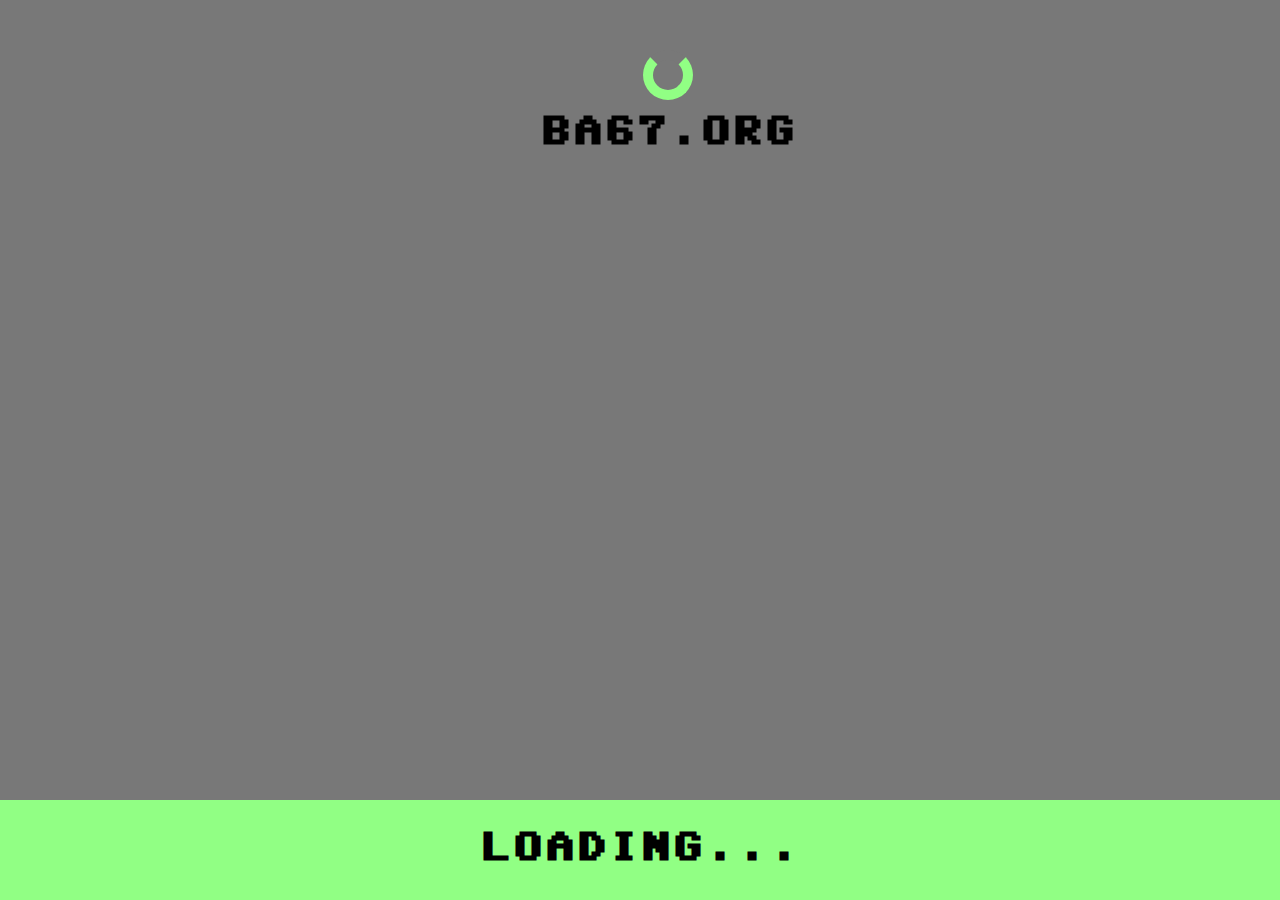
<file: web-app/index.html>
<!doctype html>
<html lang="en-us">
<head>
    <meta charset="utf-8"><!-- utf8:äöüß -->
    <meta http-equiv="Content-Type" content="text/html; charset=utf-8">
    <title>BA67</title>
    <style>



        @font-face {
            font-family: "C64 Pro Mono";
            src: url("./c64_pro/C64_Pro_Mono-STYLE.woff2");
        }

        * {
            box-sizing: border-box;
            margin: 0;
            padding: 0;
        }

        html, body {
            font-family: "C64 Pro Mono", monospace;
            height: 100%;
            /* font-family: "Envy Code R", "Cascadia Code","Droid Sans Mono",monospace; */
            font-size: 32px;
            font-weight: 800;
            color: black;
            background-color: #91ff84; /* Light green */
        }

        .emscripten {
            padding-right: 0;
            margin-left: auto;
            margin-right: auto;
            display: block;
        }

        textarea.emscripten {
            font-family: monospace;
            width: 80%;
        }

        div.emscripten {
            text-align: center;
        }

        /* the canvas *must not* have any border or padding, or mouse coords will be wrong */
        canvas.emscripten {
            border: 0px none;
            background-color: #787878; /* Medium gray */
        }

        .spinner-overlay {
            position: fixed;
            top: 50px;
            left: 50%;
            /*center */
            margin-left: -100px;
        }

        .spinner {
            bottom: 1px;
            height: 50px;
            width: 50px;
            margin: 0px auto;
            -webkit-animation: rotation .8s linear infinite;
            -moz-animation: rotation .8s linear infinite;
            -o-animation: rotation .8s linear infinite;
            animation: rotation 0.8s linear infinite;
            border-left: 10px solid #91ff84;
            border-right: 10px solid #91ff84;
            border-bottom: 10px solid #91ff84;
            border-top: 10px solid #787878;
            border-radius: 100%;
            background-color: #787878;
        }


        #screen {
            height: 100vh;
            margin: 0;
            padding: 0;
            display: flex;
            flex-direction: column;
            align-items: center;
            justify-content: center;
            max-height: fit-content;

            @media (max-aspect-ratio: 320/200) {
                height: auto;
            }
        }

        canvas {
            aspect-ratio: 320/200;
            box-sizing: border-box;
            margin: 0;
            padding: 0;
            border: 1px solid red;
            max-width: 100%;
            max-height: 100%;
            overflow: hidden;

            @media (max-aspect-ratio: 320/200) {
                height: auto;
                width: 100%;
            }
        }



        @-webkit-keyframes rotation {
            from {
                -webkit-transform: rotate(0deg);
            }

            to {
                -webkit-transform: rotate(360deg);
            }
        }

        @-moz-keyframes rotation {
            from {
                -moz-transform: rotate(0deg);
            }

            to {
                -moz-transform: rotate(360deg);
            }
        }

        @-o-keyframes rotation {
            from {
                -o-transform: rotate(0deg);
            }

            to {
                -o-transform: rotate(360deg);
            }
        }

        @keyframes rotation {
            from {
                transform: rotate(0deg);
            }

            to {
                transform: rotate(360deg);
            }
        }

        #menu {
            display: none;
        }

        #output {
            display: none;
        }
    </style>

    <!-- OSD keyboard -->
    <link rel="stylesheet" href="keyboard.css">

</head>




<body>
    <div style="overflow:visible;" class="spinner-overlay">
        <figure id="spinner">
            <div class="spinner"></div>
            <center style="margin-top:0.5em">BA67.ORG</center>
        </figure>
    </div>

    <div id="screen">
        <canvas width="100000" height="100000" class="emscripten" id="canvas" oncontextmenu="event.preventDefault()" tabindex=-1></canvas>
    </div>
    <br />

    <!-- OSD keyboard -->
    <div id="keyboard" class="keyboard"></div>
    <script src="keyboard.js" language="javascript"></script>


    <!-- emscripten bootstrap -->
    <div class="emscripten" id="status">LOADING...</div>
    <div class="emscripten">
        <progress value="0" max="100" id="progress" hidden=1></progress>
    </div>
    <div class="emscripten" id="menu">
        <input type="checkbox" id="resize">RESIZE SCREEN
        <input type="checkbox" id="pointerLock" checked>LOCK POINTER
        &nbsp;&nbsp;&nbsp;
        <input type="button" value="FULLSCREEN" onclick="Module.requestFullscreen(document.getElementById('pointerLock').checked,
                                                                                document.getElementById('resize').checked)">
    </div>
    <br />
    <textarea class="emscripten" id="output" rows="8"></textarea>
    <script type='text/javascript'>
        var statusElement = document.getElementById('status');
        var progressElement = document.getElementById('progress');
        var spinnerElement = document.getElementById('spinner');
        var canvasElement = document.getElementById('canvas');
        var outputElement = document.getElementById('output');
        if (outputElement) outputElement.value = ''; // clear browser cache

        // As a default initial behavior, pop up an alert when webgl context is lost. To make your
        // application robust, you may want to override this behavior before shipping!
        // See http://www.khronos.org/registry/webgl/specs/latest/1.0/#5.15.2
        canvasElement.addEventListener("webglcontextlost", (e) => {
            alert('WebGL context lost. You will need to reload the page.');
            e.preventDefault();
        }, false);

        var Module = {
            print(...args) {
                // These replacements are necessary if you render to raw HTML
                //text = text.replace(/&/g, "&amp;");
                //text = text.replace(/</g, "&lt;");
                //text = text.replace(/>/g, "&gt;");
                //text = text.replace('\n', '<br>', 'g');
                console.log(...args);
                if (outputElement) {
                    var text = args.join(' ');
                    outputElement.value += text + "\n";
                    outputElement.scrollTop = outputElement.scrollHeight; // focus on bottom
                }
            },
            canvas: canvasElement,
            setStatus(text) {
                Module.setStatus.last ??= { time: Date.now(), text: '' };
                if (text === Module.setStatus.last.text) return;
                var m = text.match(/([^(]+)\((\d+(\.\d+)?)\/(\d+)\)/);
                var now = Date.now();
                if (m && now - Module.setStatus.last.time < 30) return; // if this is a progress update, skip it if too soon
                Module.setStatus.last.time = now;
                Module.setStatus.last.text = text;
                if (m) {
                    text = m[1];
                    progressElement.value = parseInt(m[2]) * 100;
                    progressElement.max = parseInt(m[4]) * 100;
                    progressElement.hidden = false;
                    spinnerElement.hidden = false;
                } else {
                    progressElement.value = null;
                    progressElement.max = null;
                    progressElement.hidden = true;
                    if (!text) spinnerElement.hidden = true;
                }
                statusElement.innerHTML = text;
            },
            totalDependencies: 0,
            monitorRunDependencies(left) {
                this.totalDependencies = Math.max(this.totalDependencies, left);
                Module.setStatus(left ? 'PREPARING... (' + (this.totalDependencies - left) + '/' + this.totalDependencies + ')' : 'LOADING FINISHED.');
            }
        };
        Module.setStatus('LOADING...');
        window.onerror = () => {
            Module.setStatus('EXCEPTION THROWN, SEE JAVASCRIPT CONSOLE');
            spinnerElement.style.display = 'none';
            Module.setStatus = (text) => {
                if (text) console.error('[post-exception status] ' + text);
            };
        };
    </script>
    <p style="display:none">
        {{{ SCRIPT }}}
    </p>
</body>
</html>
</file>
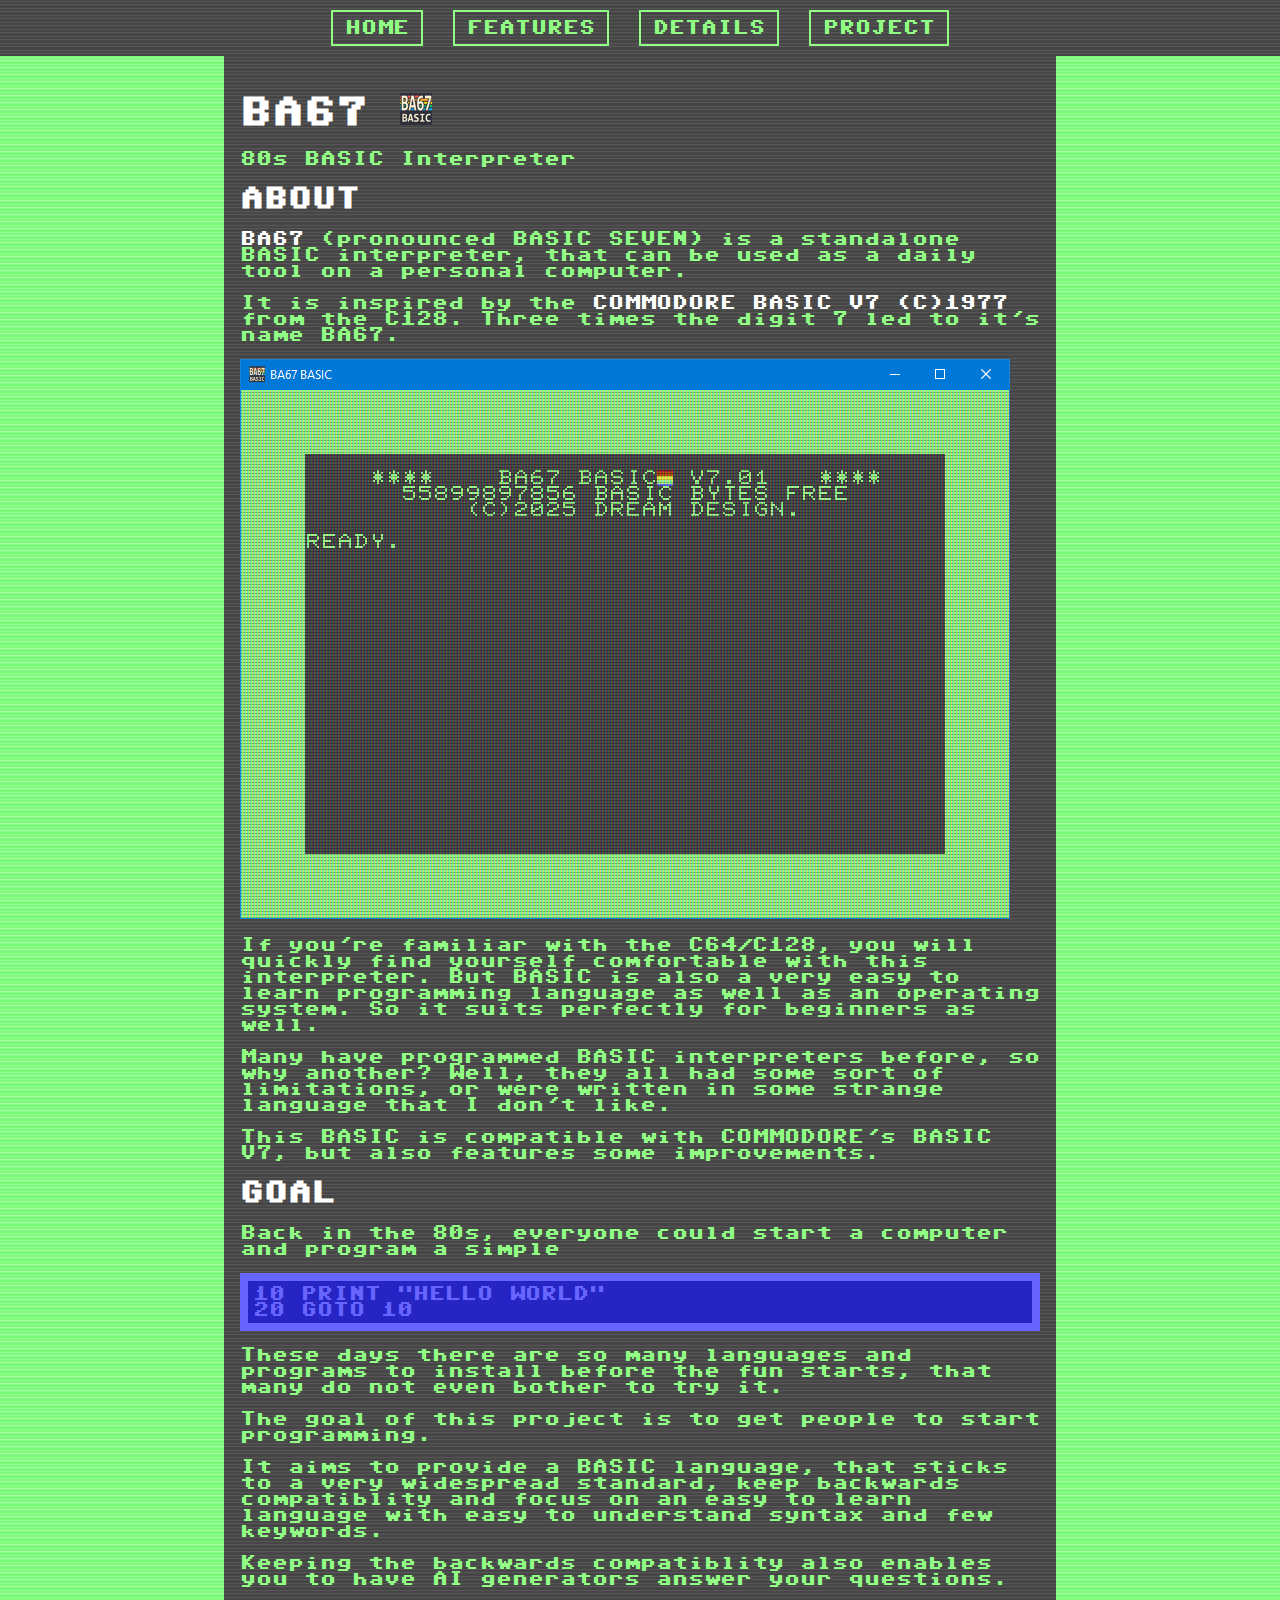
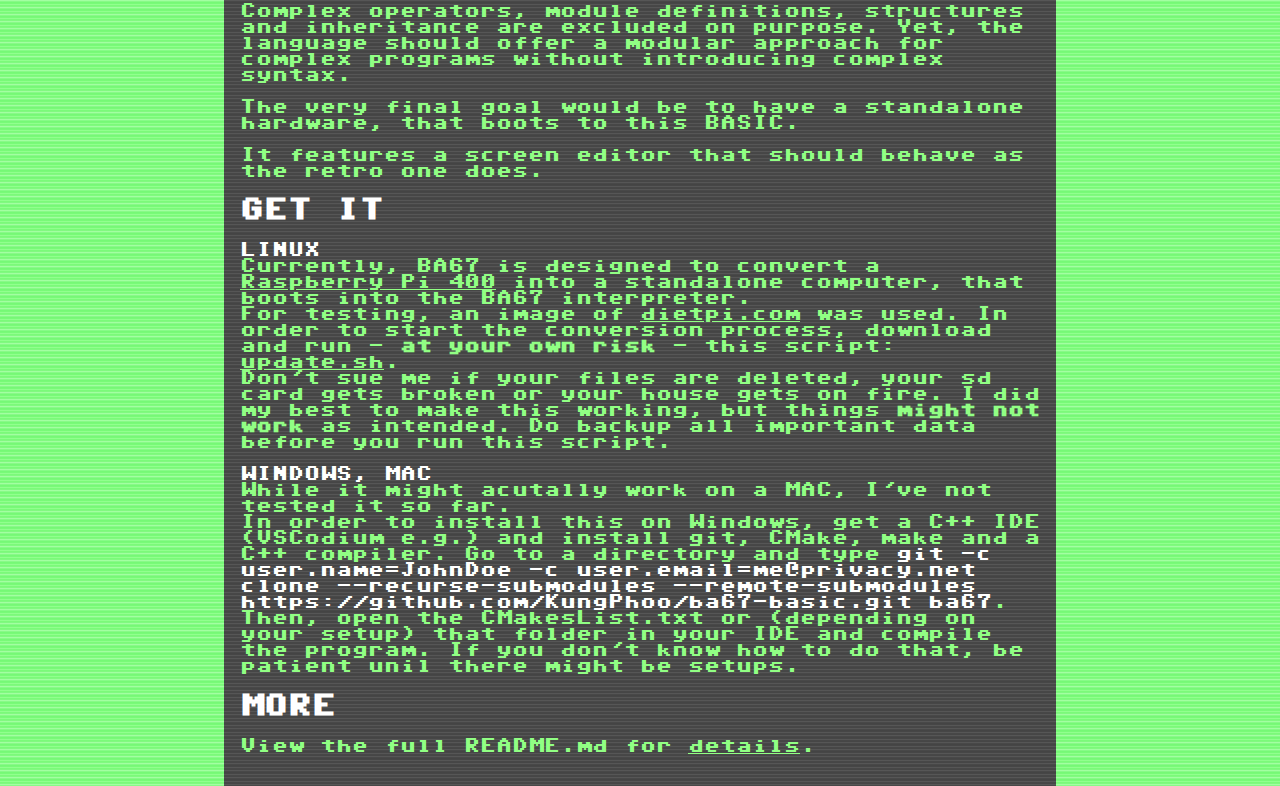
<file: www.ba67.org/index.html>
﻿<!DOCTYPE html>
<html lang="en">
<head>
    <meta charset="UTF-8">
    <meta name="keywords" content="BASIC,interpreter,C64,C128,Commodore,programming,retro,pixel,peek,poke">
    <meta name="viewport" content="width=device-width, initial-scale=1.0">
    <link rel="stylesheet" href="style.css">
    <title>BA67 - HOME</title>
    <link rel="icon" type="image/png" sizes="32x32" href="favicon.png">
    <script defer src="menu.js"></script>
</head>
<body>

    <!-- Navigation Menu -->
    <nav class="c64-menu">
        <div class="menu-toggle" id="mobile-menu">☰ MENU</div>
        <ul class="menu-list"></ul> <!-- Menu items will be added here -->
    </nav>
    
<div id="content">
    <h1>BA67 <img src="favicon.png" alt="icon"></h1>
    <p>80s BASIC Interpreter</p>

<h2 id="about">About</h2>
<p><code>BA67</code> (pronounced BASIC SEVEN) is a standalone BASIC interpreter,
that can be used as a daily tool on a personal computer.</p>
<p>It is inspired by the <code>COMMODORE BASIC V7 (C)1977</code> from the C128.
Three times the digit 7 led to it's name BA67.</p>
<p><img src="screenshot.png" alt="screenshot"></p>
<p>If you're familiar with the C64/C128, you will quickly find
yourself comfortable with this interpreter. But BASIC is also
a very easy to learn programming language as well as an
operating system. So it suits perfectly for beginners as
well.</p>
<p>Many have programmed BASIC interpreters before, so why
another? Well, they all had some sort of limitations,
or were written in some strange language that I don't like.</p>
<p>This BASIC is compatible with COMMODORE's BASIC V7,
but also features some improvements.</p>

<h2 id="goal">Goal</h2>
<p>Back in the 80s, everyone could start a computer and program
a simple</p>
<pre><code class="basic language-basic">10 PRINT "HELLO WORLD"
20 GOTO 10
</code></pre>
<p>These days there are so many languages and programs to install
before the fun starts, that many do not even bother to
try it.</p>
<p>The goal of this project is to get people to start
programming.</p>
<p>It aims to provide a BASIC language, that sticks to a very
widespread standard, keep backwards compatiblity and focus
on an easy to learn language with easy to understand syntax
and few keywords.</p>
<p>Keeping the backwards compatiblity also enables you to have
AI generators answer your questions.</p>
<p>Complex operators, module definitions, structures and
inheritance are excluded on purpose. Yet, the language
should offer a modular approach for complex programs
without introducing complex syntax.</p>
<p>The very final goal would be to have a standalone hardware,
that boots to this BASIC.</p>
<p>It features a screen editor that should behave as the retro
one does.</p>


<h2 id="get_it">Get It</h2>
<p>
    <code>LINUX</code><br />
    Currently, BA67 is designed to convert a <a href="https://www.raspberrypi.com/products/raspberry-pi-400/">Raspberry&nbsp;Pi&nbsp;400</a> into a
    standalone computer, that boots into the BA67 interpreter.<br />
    For testing, an image of <a href="https://dietpi.com/">dietpi.com</a> was used.
    In order to start the conversion process, download and run
    - <b>at your own risk</b> - this script: <a href="https://raw.githubusercontent.com/KungPhoo/ba67-basic/refs/heads/main/update.sh">update.sh</a>.<br />
    Don't sue me if your files are deleted, your sd card gets broken or your house gets on fire.
    I did my best to make this working, but things <b>might not work</b> as intended. Do backup
    all important data before you run this script.
</p>
<p>
    <code>WINDOWS, MAC</code><br />
    While it might acutally work on a MAC, I've not tested it so far.<br />
    In order to install this on Windows, get a C++ IDE (VSCodium e.g.) and install
    git, CMake, make and a C++ compiler.
    Go to a directory and type <code>git -c user.name=JohnDoe -c user.email=me@privacy.net clone --recurse-submodules --remote-submodules https://github.com/KungPhoo/ba67-basic.git ba67</code>.<br />
    Then, open the CMakesList.txt or (depending on your setup) that folder in your IDE and compile the program. If you don't know how to do that,
    be patient unil there might be setups.
</p>

<h2 id="more">More</h2>
<p>View the full README.md for <a href="readme.html">details</a>.</p>

</div>
</body>
</html>
</file>
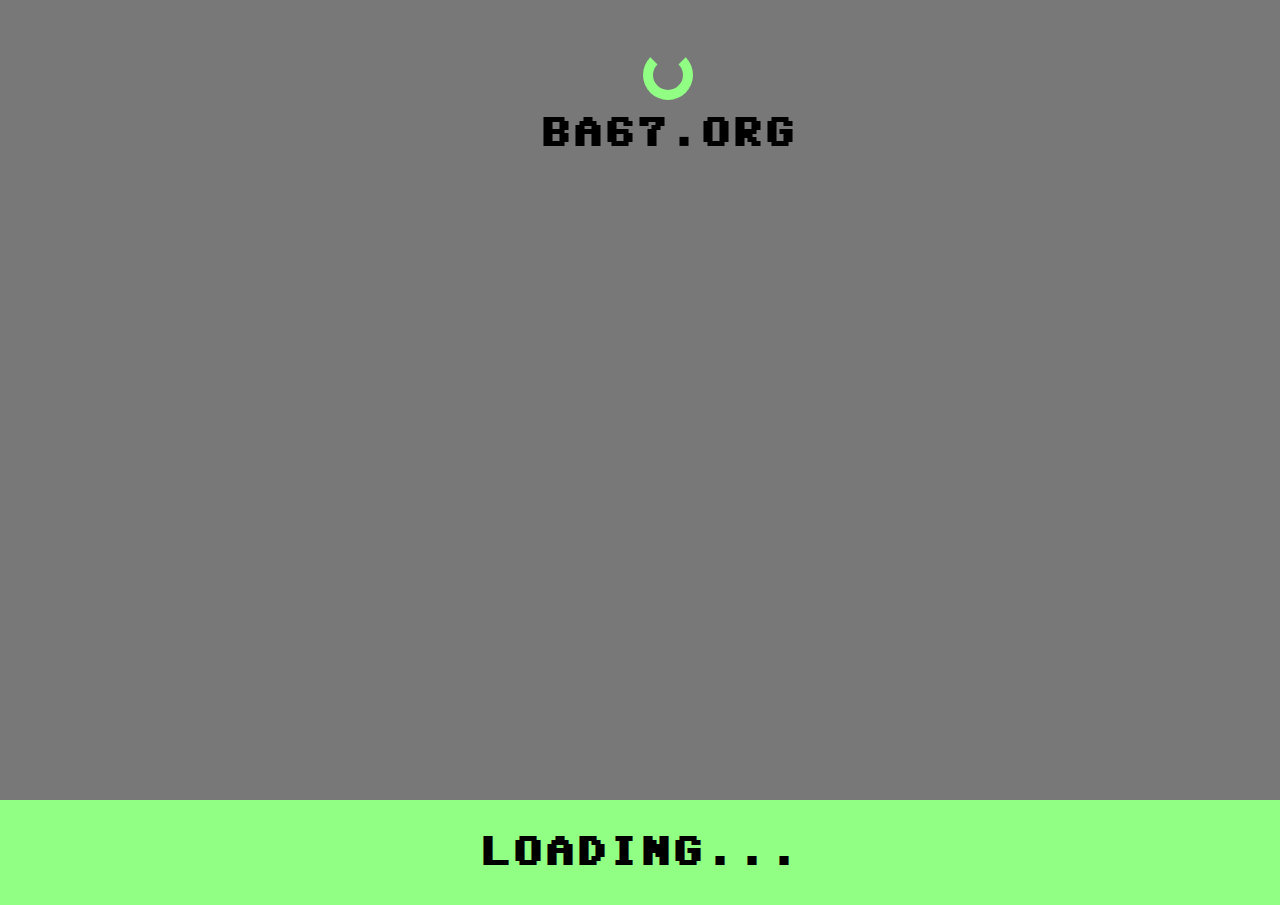
<file: web-app/shell.html>
<!doctype html>
<html lang="en-us">
<head>
    <meta charset="utf-8"><!-- utf8:äöüß -->
    <meta http-equiv="Content-Type" content="text/html; charset=utf-8">
    <title>BA67</title>
    <style>

        @font-face {font-family: BA67; src: url("BA67-square.woff2");}

        * {
            box-sizing: border-box;
            margin: 0;
            padding: 0;
        }

        html, body {
            font-family: BA67, monospace;
            height: 100%;
            /* font-family: "Envy Code R", "Cascadia Code","Droid Sans Mono",monospace; */
            font-size: 32px;
            font-weight: 800;
            color: black;
            background-color: #91ff84; /* Light green */
        }

        .emscripten {
            padding-right: 0;
            margin-left: auto;
            margin-right: auto;
            display: block;
        }

        textarea.emscripten {
            font-family: BA67, monospace;
            width: 80%;
        }

        div.emscripten {
            text-align: center;
        }

        /* the canvas *must not* have any border or padding, or mouse coords will be wrong */
        canvas.emscripten {
            border: 0px none;
            background-color: #787878; /* Medium gray */
        }

        .spinner-overlay {
            position: fixed;
            top: 50px;
            left: 50%;
            /*center */
            margin-left: -100px;
        }

        .spinner {
            bottom: 1px;
            height: 50px;
            width: 50px;
            margin: 0px auto;
            -webkit-animation: rotation .8s linear infinite;
            -moz-animation: rotation .8s linear infinite;
            -o-animation: rotation .8s linear infinite;
            animation: rotation 0.8s linear infinite;
            border-left: 10px solid #91ff84;
            border-right: 10px solid #91ff84;
            border-bottom: 10px solid #91ff84;
            border-top: 10px solid #787878;
            border-radius: 100%;
            background-color: #787878;
        }


        #screen {
            height: 100vh;
            margin: 0;
            padding: 0;
            display: flex;
            flex-direction: column;
            align-items: center;
            justify-content: center;
            max-height: fit-content;

            @media (max-aspect-ratio: 320/200) {
                height: auto;
            }
        }

        canvas {
            aspect-ratio: 320/200;
            box-sizing: border-box;
            margin: 0;
            padding: 0;
            border: 1px solid red;
            max-width: 100%;
            max-height: 100%;
            overflow: hidden;

            @media (max-aspect-ratio: 320/200) {
                height: auto;
                width: 100%;
            }
        }


        @keyframes rotation {
            from {
                transform: rotate(0deg);
            }

            to {
                transform: rotate(360deg);
            }
        }

        #menu {
            display: none;
        }

        #output {
            display: none;
        }
    </style>

    <!-- OSD keyboard -->
    <link rel="stylesheet" href="keyboard.css">

</head>




<body>
    <div style="overflow:visible;" class="spinner-overlay">
        <figure id="spinner">
            <div class="spinner"></div>
            <center style="margin-top:0.5em">BA67.ORG</center>
        </figure>
    </div>

    <div id="screen">
        <canvas width="100000 px" height="100000 px" class="emscripten" id="canvas" oncontextmenu="event.preventDefault()" tabindex=-1></canvas>
    </div>
    <br />

    <!-- OSD keyboard -->
    <div id="keyboard" class="keyboard"></div>
    <script src="keyboard.js" language="javascript"></script>


    <!-- emscripten bootstrap -->
    <div class="emscripten" id="status">LOADING...</div>
    <div class="emscripten">
        <progress value="0" max="100" id="progress" hidden=1></progress>
    </div>
    <div class="emscripten" id="menu">
        <input type="checkbox" id="resize">RESIZE SCREEN
        <input type="checkbox" id="pointerLock" checked>LOCK POINTER
        &nbsp;&nbsp;&nbsp;
        <input type="button" value="FULLSCREEN" onclick="Module.requestFullscreen(document.getElementById('pointerLock').checked,
                                                                                document.getElementById('resize').checked)">
    </div>
    <br />
    <textarea class="emscripten" id="output" rows="8"></textarea>
    <script type='text/javascript'>
        var statusElement = document.getElementById('status');
        var progressElement = document.getElementById('progress');
        var spinnerElement = document.getElementById('spinner');
        var canvasElement = document.getElementById('canvas');
        var outputElement = document.getElementById('output');
        if (outputElement) outputElement.value = ''; // clear browser cache

        // As a default initial behavior, pop up an alert when webgl context is lost. To make your
        // application robust, you may want to override this behavior before shipping!
        // See http://www.khronos.org/registry/webgl/specs/latest/1.0/#5.15.2
        canvasElement.addEventListener("webglcontextlost", (e) => {
            alert('WebGL context lost. You will need to reload the page.');
            e.preventDefault();
        }, false);

        var Module = {
            print(...args) {
                // These replacements are necessary if you render to raw HTML
                //text = text.replace(/&/g, "&amp;");
                //text = text.replace(/</g, "&lt;");
                //text = text.replace(/>/g, "&gt;");
                //text = text.replace('\n', '<br>', 'g');
                console.log(...args);
                if (outputElement) {
                    var text = args.join(' ');
                    outputElement.value += text + "\n";
                    outputElement.scrollTop = outputElement.scrollHeight; // focus on bottom
                }
            },
            canvas: canvasElement,
            setStatus(text) {
                Module.setStatus.last ??= { time: Date.now(), text: '' };
                if (text === Module.setStatus.last.text) return;
                var m = text.match(/([^(]+)\((\d+(\.\d+)?)\/(\d+)\)/);
                var now = Date.now();
                if (m && now - Module.setStatus.last.time < 30) return; // if this is a progress update, skip it if too soon
                Module.setStatus.last.time = now;
                Module.setStatus.last.text = text;
                if (m) {
                    text = m[1];
                    progressElement.value = parseInt(m[2]) * 100;
                    progressElement.max = parseInt(m[4]) * 100;
                    progressElement.hidden = false;
                    spinnerElement.hidden = false;
                } else {
                    progressElement.value = null;
                    progressElement.max = null;
                    progressElement.hidden = true;
                    if (!text) spinnerElement.hidden = true;
                }
                statusElement.innerHTML = text;
            },
            totalDependencies: 0,
            monitorRunDependencies(left) {
                this.totalDependencies = Math.max(this.totalDependencies, left);
                Module.setStatus(left ? 'PREPARING... (' + (this.totalDependencies - left) + '/' + this.totalDependencies + ')' : 'LOADING FINISHED.');
            }
        };
        Module.setStatus('LOADING...');
        window.onerror = () => {
            Module.setStatus('EXCEPTION THROWN, SEE JAVASCRIPT CONSOLE');
            spinnerElement.style.display = 'none';
            Module.setStatus = (text) => {
                if (text) console.error('[post-exception status] ' + text);
            };
        };
    </script>
    <p style="display:none">
        {{{ SCRIPT }}}
    </p>
</body>
</html>
</file>
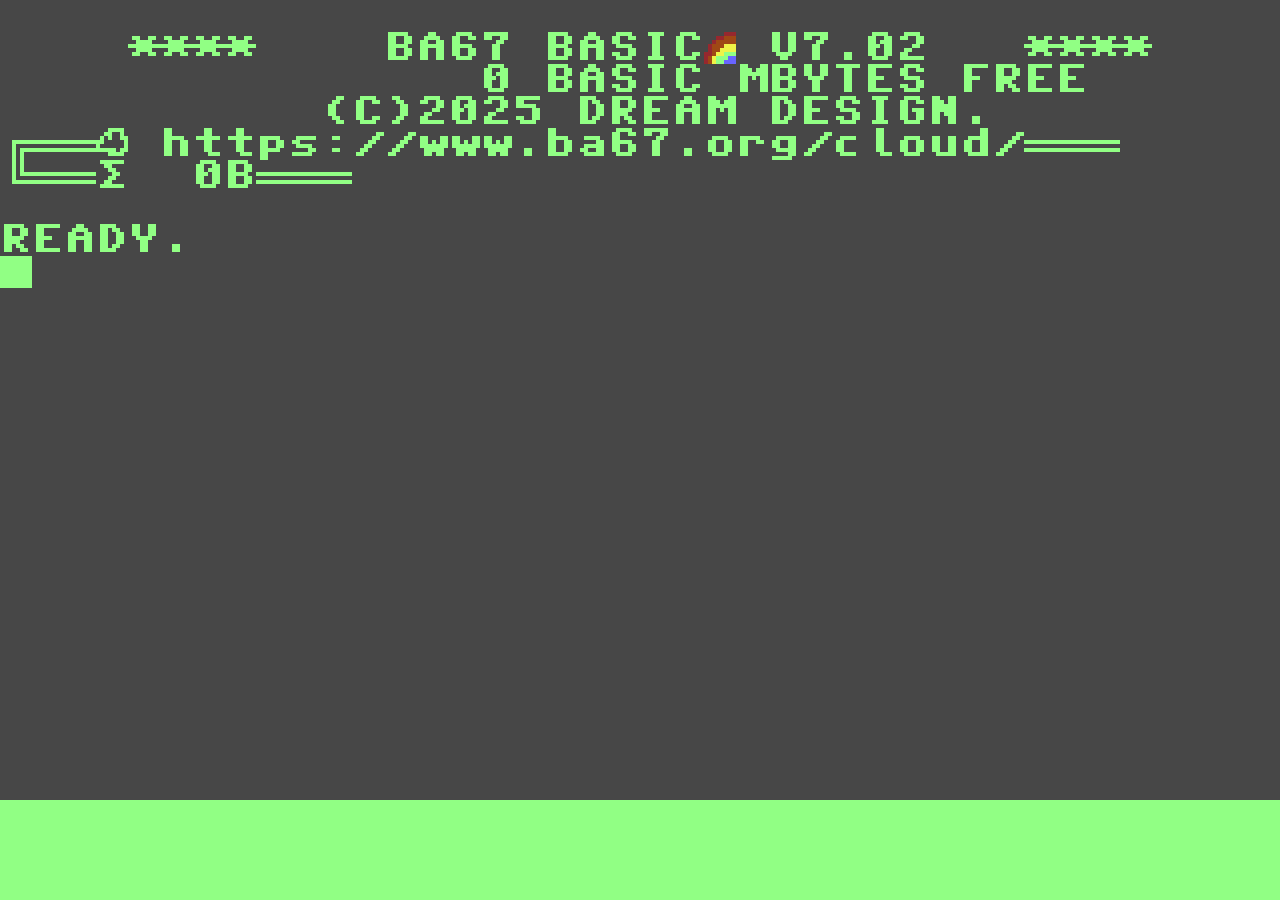
<file: www.ba67.org/BA67.html>
<!doctype html>
<html lang="en-us">
<head>
    <meta charset="utf-8"><!-- utf8:äöüß -->
    <meta http-equiv="Content-Type" content="text/html; charset=utf-8">
    <title>BA67</title>
    <style>

        @font-face {font-family: BA67; src: url("BA67-square.woff2");}

        * {
            box-sizing: border-box;
            margin: 0;
            padding: 0;
        }

        html, body {
            font-family: BA67, monospace;
            height: 100%;
            /* font-family: "Envy Code R", "Cascadia Code","Droid Sans Mono",monospace; */
            font-size: 32px;
            font-weight: 800;
            color: black;
            background-color: #91ff84; /* Light green */
        }

        .emscripten {
            padding-right: 0;
            margin-left: auto;
            margin-right: auto;
            display: block;
        }

        textarea.emscripten {
            font-family: BA67, monospace;
            width: 80%;
        }

        div.emscripten {
            text-align: center;
        }

        /* the canvas *must not* have any border or padding, or mouse coords will be wrong */
        canvas.emscripten {
            border: 0px none;
            background-color: #787878; /* Medium gray */
        }

        .spinner-overlay {
            position: fixed;
            top: 50px;
            left: 50%;
            /*center */
            margin-left: -100px;
        }

        .spinner {
            bottom: 1px;
            height: 50px;
            width: 50px;
            margin: 0px auto;
            -webkit-animation: rotation .8s linear infinite;
            -moz-animation: rotation .8s linear infinite;
            -o-animation: rotation .8s linear infinite;
            animation: rotation 0.8s linear infinite;
            border-left: 10px solid #91ff84;
            border-right: 10px solid #91ff84;
            border-bottom: 10px solid #91ff84;
            border-top: 10px solid #787878;
            border-radius: 100%;
            background-color: #787878;
        }


        #screen {
            height: 100vh;
            margin: 0;
            padding: 0;
            display: flex;
            flex-direction: column;
            align-items: center;
            justify-content: center;
            max-height: fit-content;

            @media (max-aspect-ratio: 320/200) {
                height: auto;
            }
        }

        canvas {
            aspect-ratio: 320/200;
            box-sizing: border-box;
            margin: 0;
            padding: 0;
            border: 1px solid red;
            max-width: 100%;
            max-height: 100%;
            overflow: hidden;

            @media (max-aspect-ratio: 320/200) {
                height: auto;
                width: 100%;
            }
        }


        @keyframes rotation {
            from {
                transform: rotate(0deg);
            }

            to {
                transform: rotate(360deg);
            }
        }

        #menu {
            display: none;
        }

        #output {
            display: none;
        }
    </style>

    <!-- OSD keyboard -->
    <link rel="stylesheet" href="keyboard.css">

</head>

<body>
    <div style="overflow:visible;" class="spinner-overlay">
        <figure id="spinner">
            <div class="spinner"></div>
            <center style="margin-top:0.5em">BA67.ORG</center>
        </figure>
    </div>

    <div id="screen">
        <canvas width="100000 px" height="100000 px" class="emscripten" id="canvas" oncontextmenu="event.preventDefault()" tabindex=-1></canvas>
    </div>
    <br />

    <!-- OSD keyboard -->
    <div id="keyboard" class="keyboard"></div>
    <script src="keyboard.js" language="javascript"></script>

    <!-- emscripten bootstrap -->
    <div class="emscripten" id="status">LOADING...</div>
    <div class="emscripten">
        <progress value="0" max="100" id="progress" hidden=1></progress>
    </div>
    <div class="emscripten" id="menu">
        <input type="checkbox" id="resize">RESIZE SCREEN
        <input type="checkbox" id="pointerLock" checked>LOCK POINTER
        &nbsp;&nbsp;&nbsp;
        <input type="button" value="FULLSCREEN" onclick="Module.requestFullscreen(document.getElementById('pointerLock').checked,
                                                                                document.getElementById('resize').checked)">
    </div>
    <br />
    <textarea class="emscripten" id="output" rows="8"></textarea>
    <script type='text/javascript'>
        var statusElement = document.getElementById('status');
        var progressElement = document.getElementById('progress');
        var spinnerElement = document.getElementById('spinner');
        var canvasElement = document.getElementById('canvas');
        var outputElement = document.getElementById('output');
        if (outputElement) outputElement.value = ''; // clear browser cache

        // As a default initial behavior, pop up an alert when webgl context is lost. To make your
        // application robust, you may want to override this behavior before shipping!
        // See http://www.khronos.org/registry/webgl/specs/latest/1.0/#5.15.2
        canvasElement.addEventListener("webglcontextlost", (e) => {
            alert('WebGL context lost. You will need to reload the page.');
            e.preventDefault();
        }, false);

        var Module = {
            print(...args) {
                // These replacements are necessary if you render to raw HTML
                //text = text.replace(/&/g, "&amp;");
                //text = text.replace(/</g, "&lt;");
                //text = text.replace(/>/g, "&gt;");
                //text = text.replace('\n', '<br>', 'g');
                console.log(...args);
                if (outputElement) {
                    var text = args.join(' ');
                    outputElement.value += text + "\n";
                    outputElement.scrollTop = outputElement.scrollHeight; // focus on bottom
                }
            },
            canvas: canvasElement,
            setStatus(text) {
                Module.setStatus.last ??= { time: Date.now(), text: '' };
                if (text === Module.setStatus.last.text) return;
                var m = text.match(/([^(]+)\((\d+(\.\d+)?)\/(\d+)\)/);
                var now = Date.now();
                if (m && now - Module.setStatus.last.time < 30) return; // if this is a progress update, skip it if too soon
                Module.setStatus.last.time = now;
                Module.setStatus.last.text = text;
                if (m) {
                    text = m[1];
                    progressElement.value = parseInt(m[2]) * 100;
                    progressElement.max = parseInt(m[4]) * 100;
                    progressElement.hidden = false;
                    spinnerElement.hidden = false;
                } else {
                    progressElement.value = null;
                    progressElement.max = null;
                    progressElement.hidden = true;
                    if (!text) spinnerElement.hidden = true;
                }
                statusElement.innerHTML = text;
            },
            totalDependencies: 0,
            monitorRunDependencies(left) {
                this.totalDependencies = Math.max(this.totalDependencies, left);
                Module.setStatus(left ? 'PREPARING... (' + (this.totalDependencies - left) + '/' + this.totalDependencies + ')' : 'LOADING FINISHED.');
            }
        };
        Module.setStatus('LOADING...');
        window.onerror = () => {
            Module.setStatus('EXCEPTION THROWN, SEE JAVASCRIPT CONSOLE');
            spinnerElement.style.display = 'none';
            Module.setStatus = (text) => {
                if (text) console.error('[post-exception status] ' + text);
            };
        };
    </script>
    <p style="display:none">
        <script async type="text/javascript" src="BA67.js"></script>
    </p>
</body>
</html>
</file>
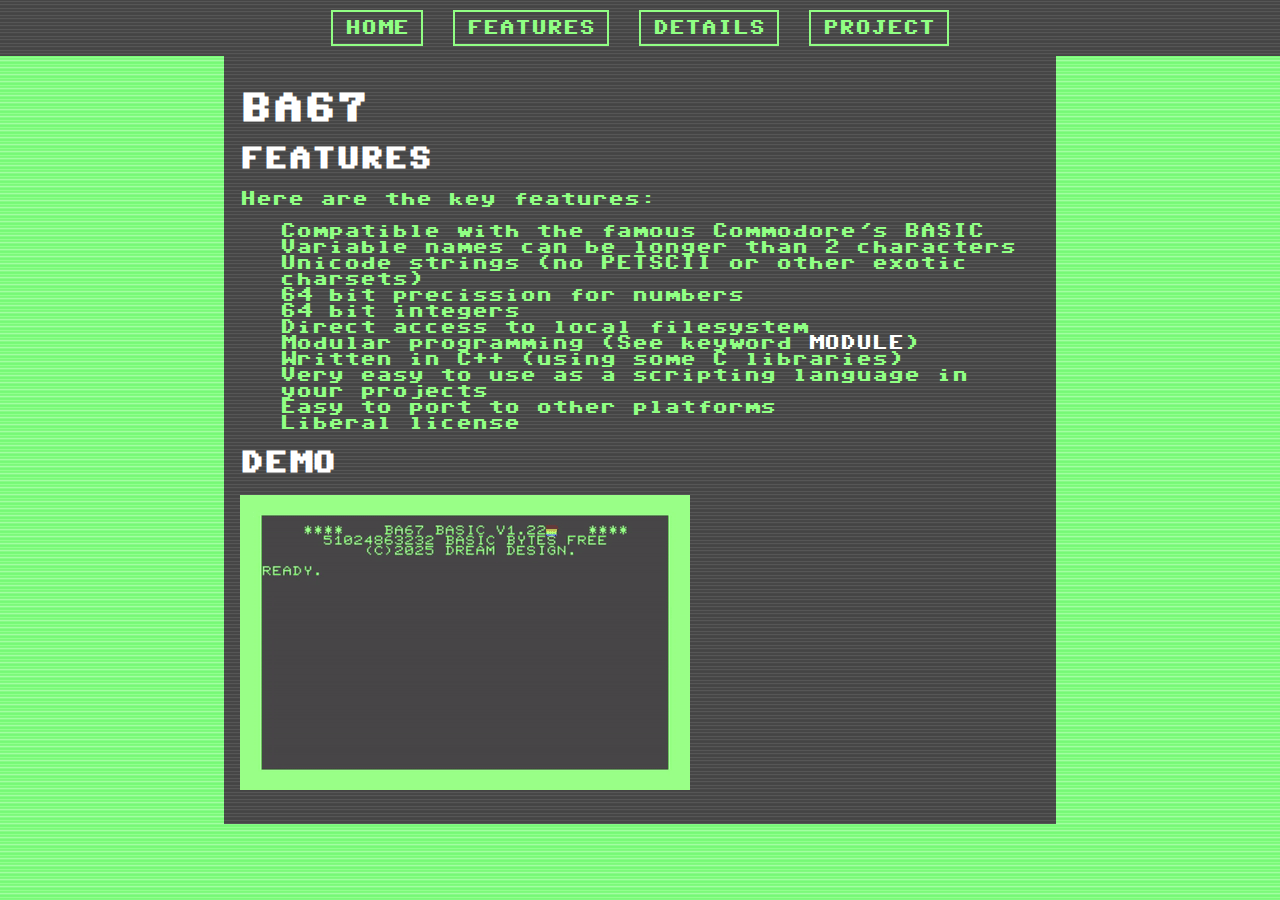
<file: www.ba67.org/features.html>
﻿<!DOCTYPE html>
<html>
<head>
    <meta charset="UTF-8">
    <meta name="viewport" content="width=device-width, initial-scale=1.0">
    <link rel="stylesheet" href="style.css">
    <title>BA67 - FEATUES</title>
    <link rel="icon" type="image/png" sizes="32x32" href="favicon.png">
    <script defer src="menu.js"></script>
</head>
<body>

    <!-- Navigation Menu -->
    <nav class="c64-menu">
        <div class="menu-toggle" id="mobile-menu">☰ MENU</div>
        <ul class="menu-list"></ul> <!-- Menu items will be added here -->
    </nav>
    
<div id="content">
<h1>BA67</h1>

<h2>Features</h2>
<p>Here are the key features:</p>
<ul>
<li>Compatible with the famous Commodore's BASIC</li>
<li>Variable names can be longer than 2 characters</li>
<li>Unicode strings (no PETSCII or other exotic charsets)</li>
<li>64 bit precission for numbers</li>
<li>64 bit integers</li>
<li>Direct access to local filesystem</li>
<li>Modular programming (See keyword <code>MODULE</code>)</li>
<li>Written in C++ (using some C libraries)</li>
<li>Very easy to use as a scripting language in your projects</li>
<li>Easy to port to other platforms</li>
<li>Liberal license</li>
</ul>

<h2>Demo</h2>
<p> <img src="demo.gif" alt="demo" /></p>

</div>
</body>
</html>
</file>
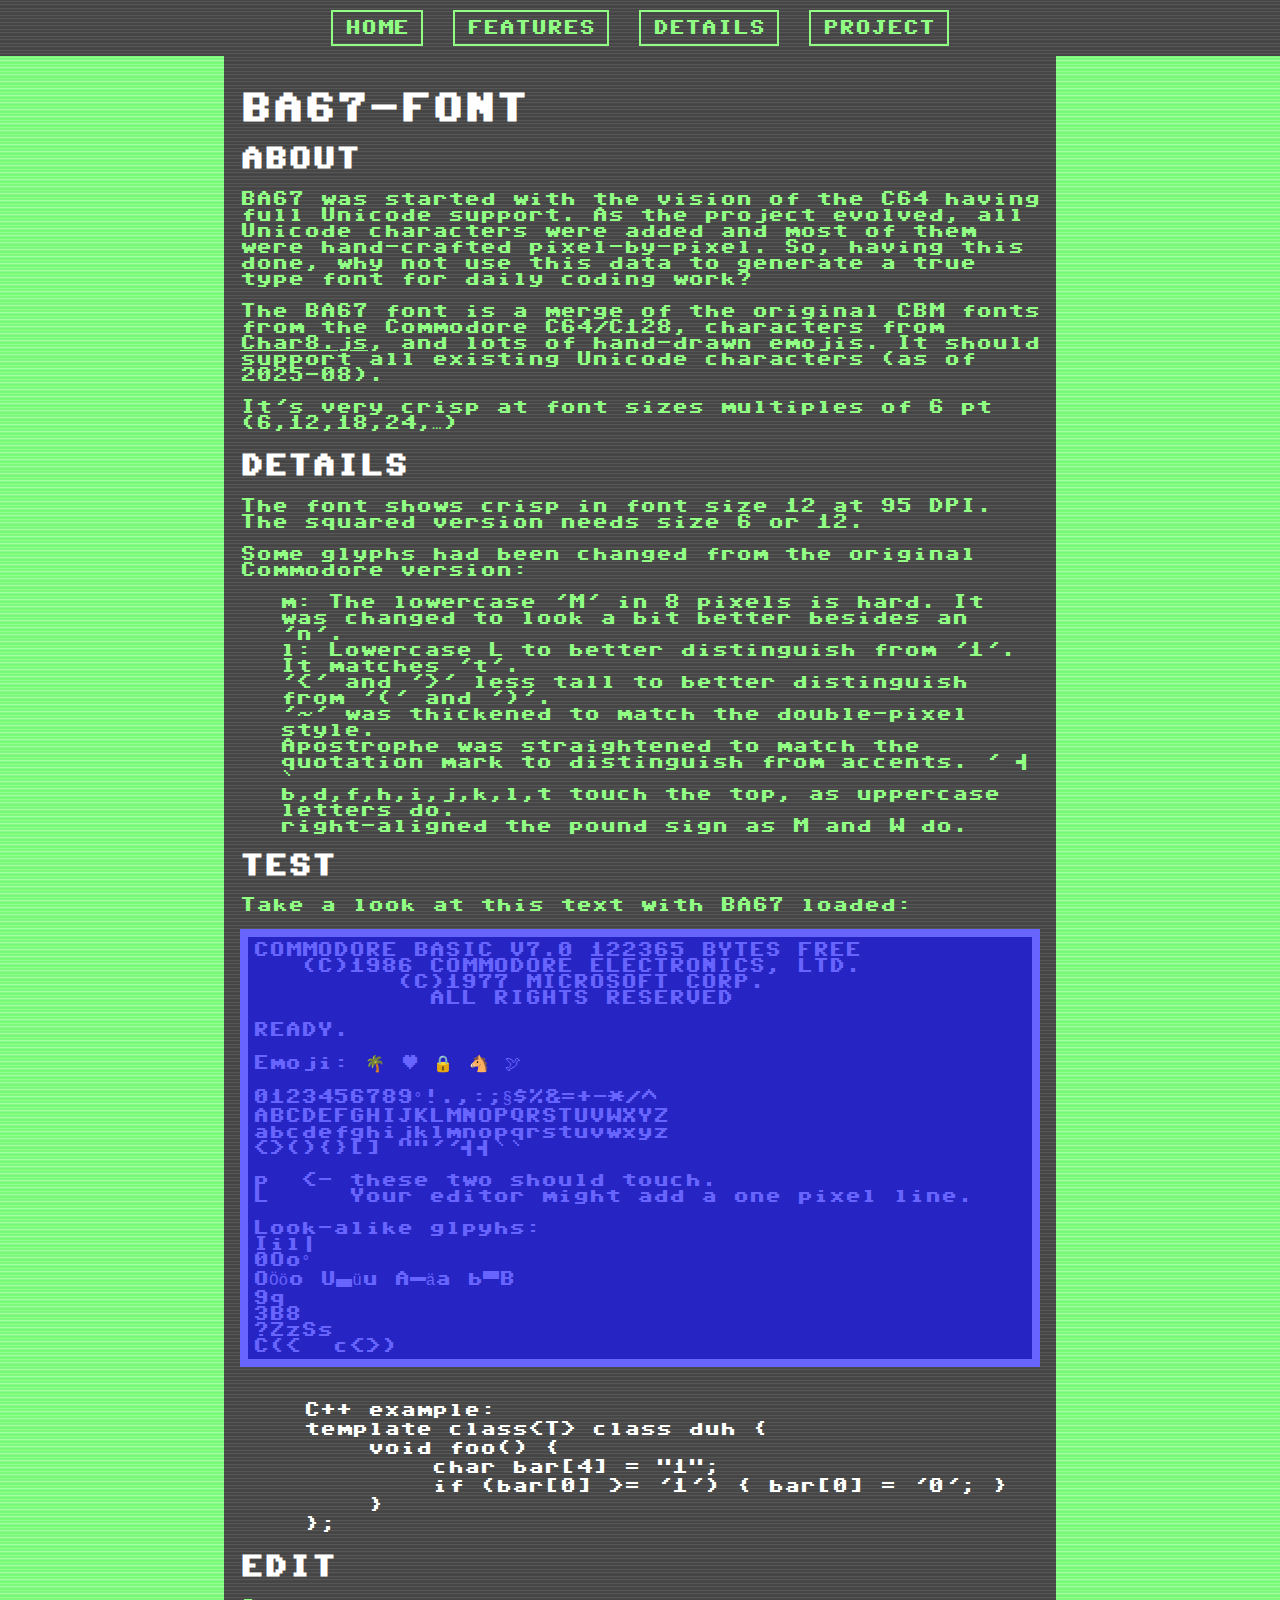
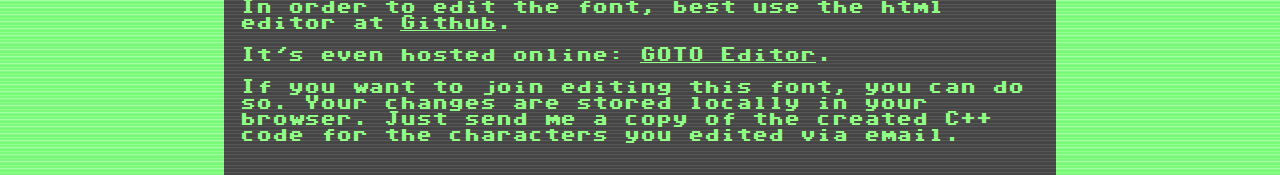
<file: www.ba67.org/font.html>
﻿<!DOCTYPE html>
<html lang="en-us">
<head>
    <meta charset="UTF-8">
    <meta name="viewport" content="width=device-width, initial-scale=1.0">
    <link rel="stylesheet" href="style.css">
    <title>BA67 - FONT</title>
    <link rel="icon" type="image/png" sizes="32x32" href="favicon.png">
    <script defer src="menu.js"></script>
</head>
<body>


    <!-- Navigation Menu -->
    <nav class="c64-menu">
        <div class="menu-toggle" id="mobile-menu">☰ MENU</div>
        <ul class="menu-list"></ul> <!-- Menu items will be added here -->
    </nav>


    <div id="content">
        <h1 id="ba67font">BA67-Font</h1>
        <h2 id="about">About</h2>
        <p>
            BA67 was started with the vision of the C64
            having full Unicode support. As the project
            evolved, all Unicode characters were added
            and most of them were hand-crafted pixel-by-pixel.
            So, having this done, why not use this data
            to generate a true type font for daily
            coding work?
        </p>
        <p>
            The BA67 font is a merge of the original CBM
            fonts from the Commodore C64/C128,
            characters from <a href="https://www.masswerk.at/char8/">Char8.js</a>,
            and lots of hand-drawn emojis. It should support
            all existing Unicode characters (as of 2025-08).
        </p>
        <p>
            It's very crisp at font sizes multiples of 6 pt
            (6,12,18,24,…)
        </p>
        <h2 id="details">Details</h2>
        <p>
            The font shows crisp in font size 12 at 95 DPI.
            The squared version needs size 6 or 12.
        </p>
        <p>
            Some glyphs had been changed from the original
            Commodore version:
        </p>
        <ul>
            <li>
                m: The lowercase 'M' in 8 pixels is hard. It
                was changed to look a bit better besides an
                'n'.
            </li>
            <li>
                l: Lowercase L to better distinguish from '1'.
                It matches 't'.
            </li>
            <li>'&lt;' and '&gt;' less tall to better distinguish from '(' and ')'.</li>
            <li>'~' was thickened to match the double-pixel style.</li>
            <li>
                Apostrophe was straightened to match the quotation
                mark to distinguish from accents. ' ´ `
            </li>
            <li>
                b,d,f,h,i,j,k,l,t touch the top,
                as uppercase letters do.
            </li>
            <li>right-aligned the pound sign as M and W do.</li>
        </ul>

        <h2 id="test">Test</h2>
        <p>Take a look at this text with BA67 loaded:</p>
<pre><code class="basic">COMMODORE BASIC V7.0 122365 BYTES FREE
   (C)1986 COMMODORE ELECTRONICS, LTD.
         (C)1977 MICROSOFT CORP.
           ALL RIGHTS RESERVED

READY.

Emoji: 🌴 ♥ 🔒 🐴 🕊

0123456789°!.,:;§$%&amp;=+-*/^
ABCDEFGHIJKLMNOPQRSTUVWXYZ
abcdefghijklmnopqrstuvwxyz
&lt;&gt;(){}[] ""''´´``

p  &lt;- these two should touch. 
L     Your editor might add a one pixel line.

Look-alike glpyhs:
Iil|
0Oo°
OÖöo UÜüu AÄäa bßB
9q
3B8
?ZzSs
C(&lt;  c&lt;&gt;)
</code></pre>

<pre><code>
    C++ example:
    template class&lt;T&gt; class duh {
        void foo() {
            char bar[4] = "1";
            if (bar[0] &gt;= '1') { bar[0] = '0'; }
        }
    };
</code></pre>

        <h2 id="edit">Edit</h2>
        <p>
            In order to edit the font, best use the html editor
            at <a href="https://github.com/KungPhoo/8x8-pixel-font-editor">Github</a>.
        </p>
        <p>
            It's even hosted online:
            <a href="https://www.ba67.org/fonteditor/8x8-font-editor.html">GOTO Editor</a>.
        </p>
        <p>
            If you want to join editing this font, you can do so.
            Your changes are stored locally in your browser.
            Just send me a copy of the created C++ code for the
            characters you edited via email.
        </p>

</body>
</html>
</file>
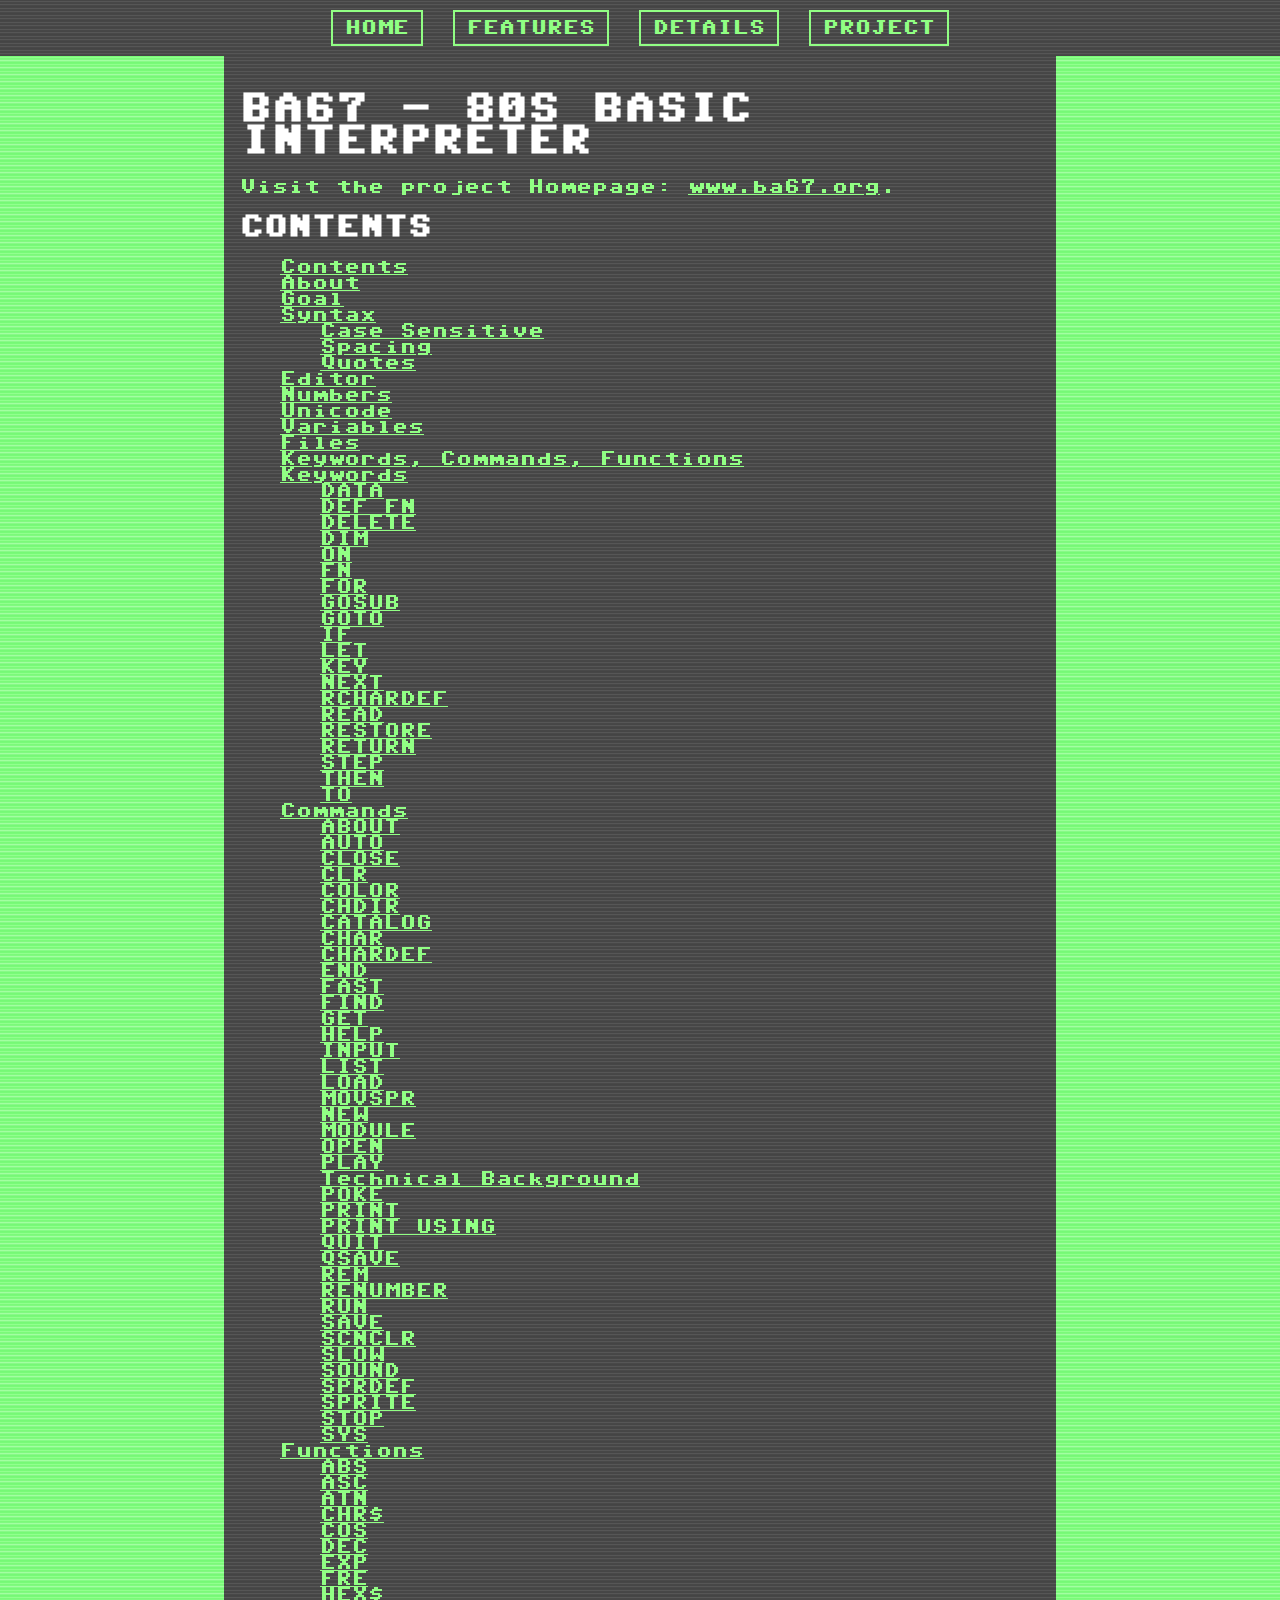
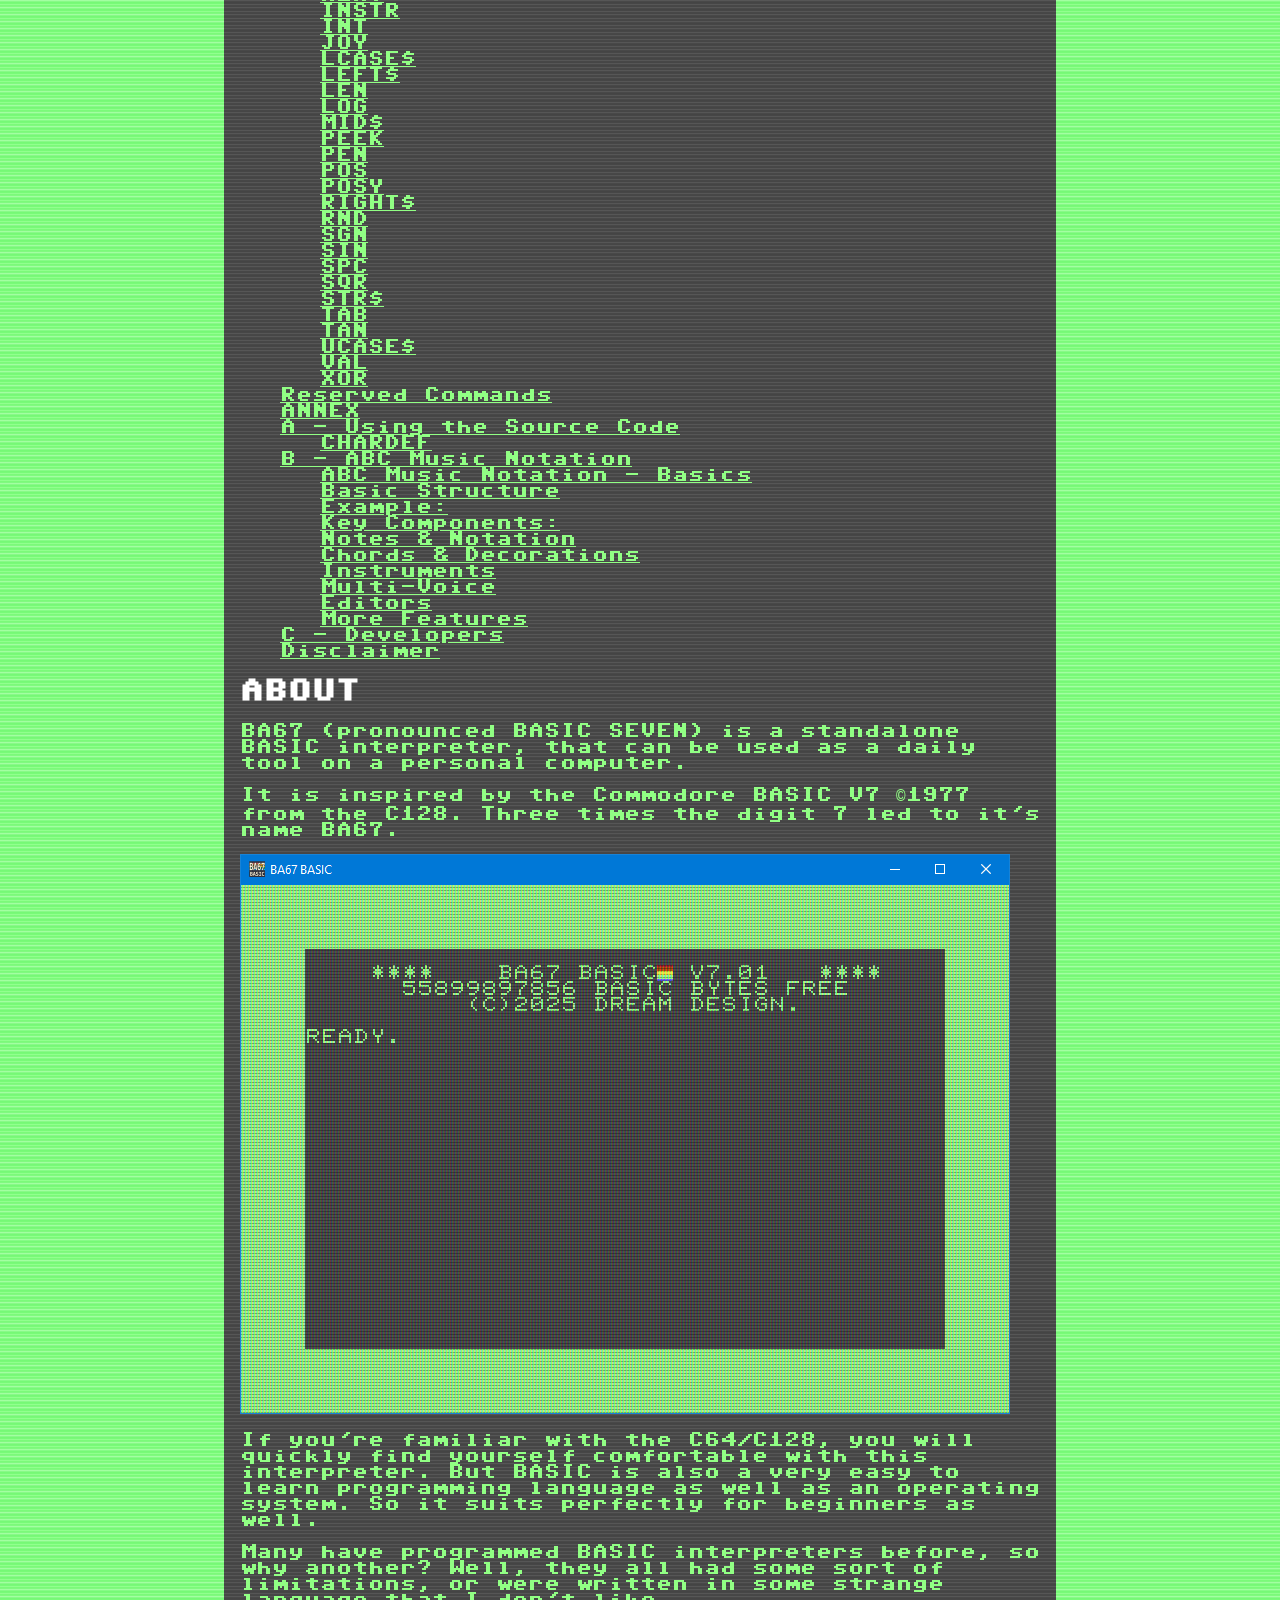
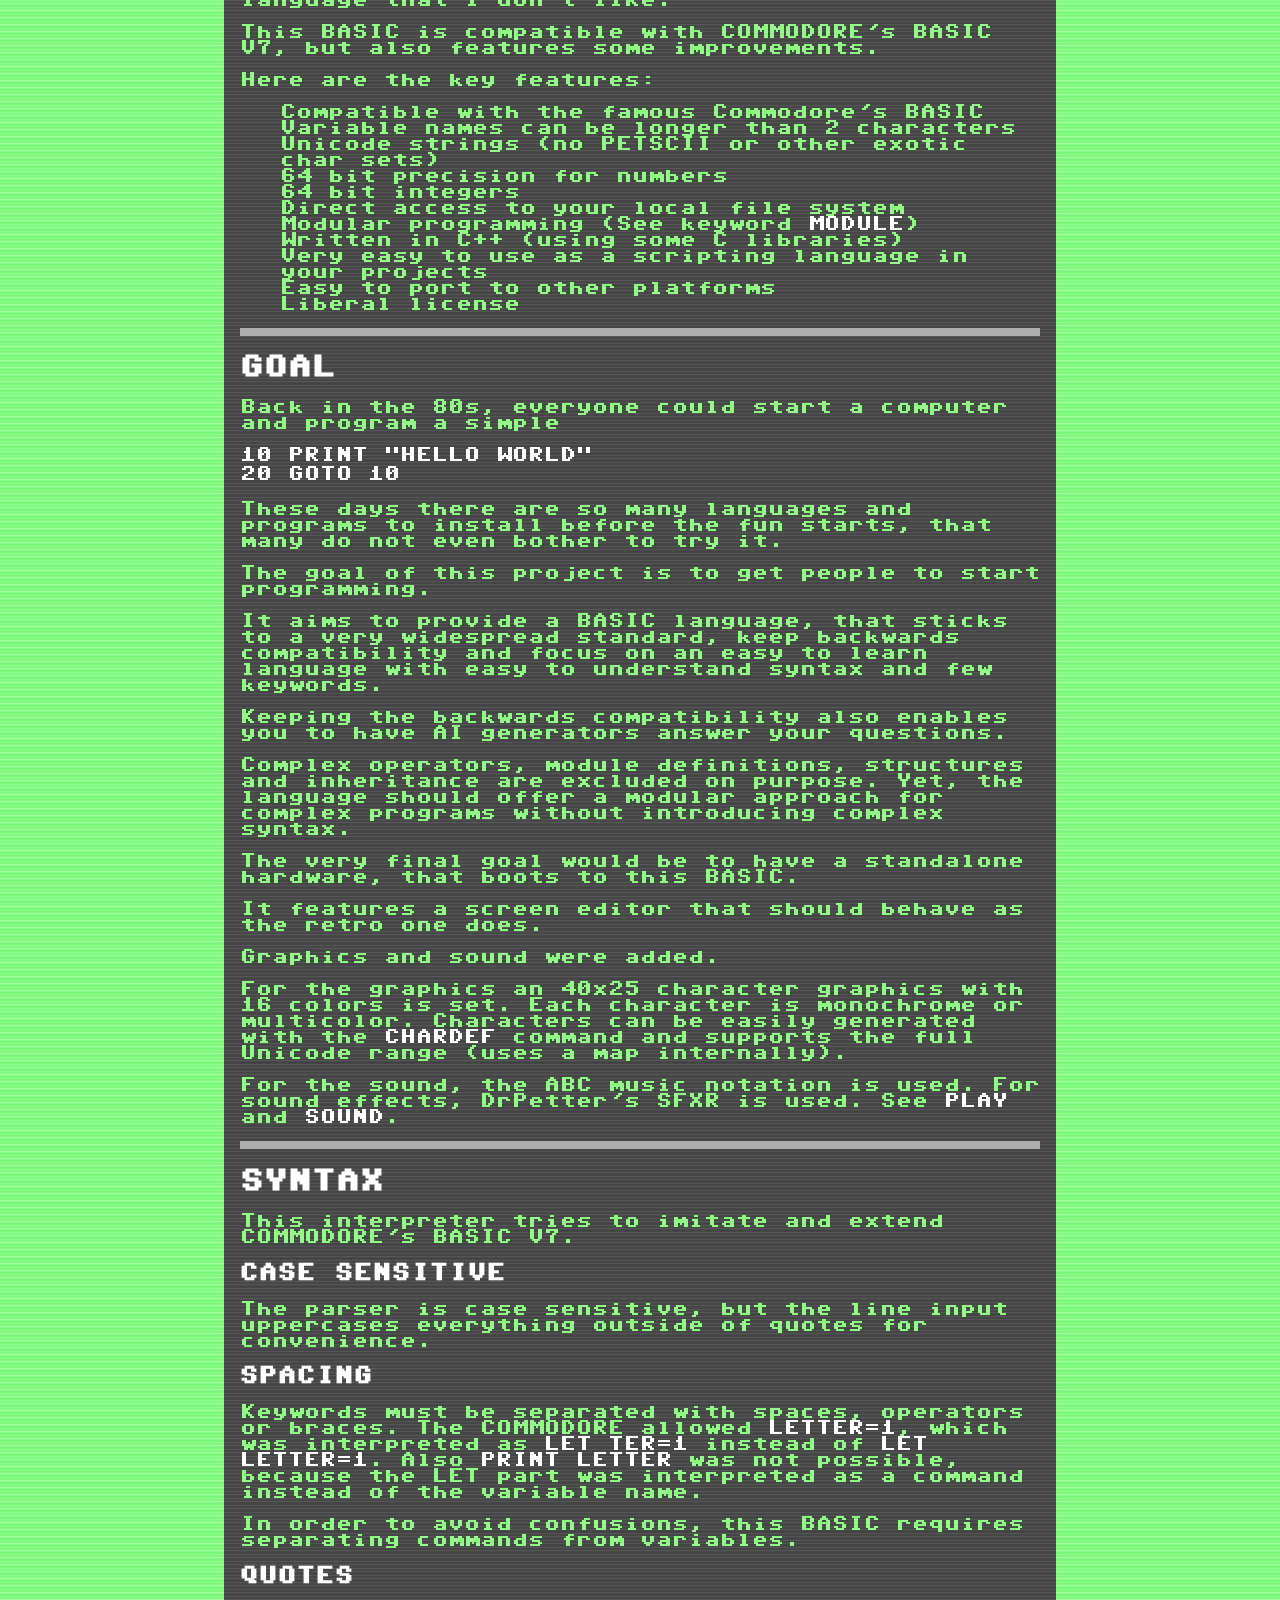
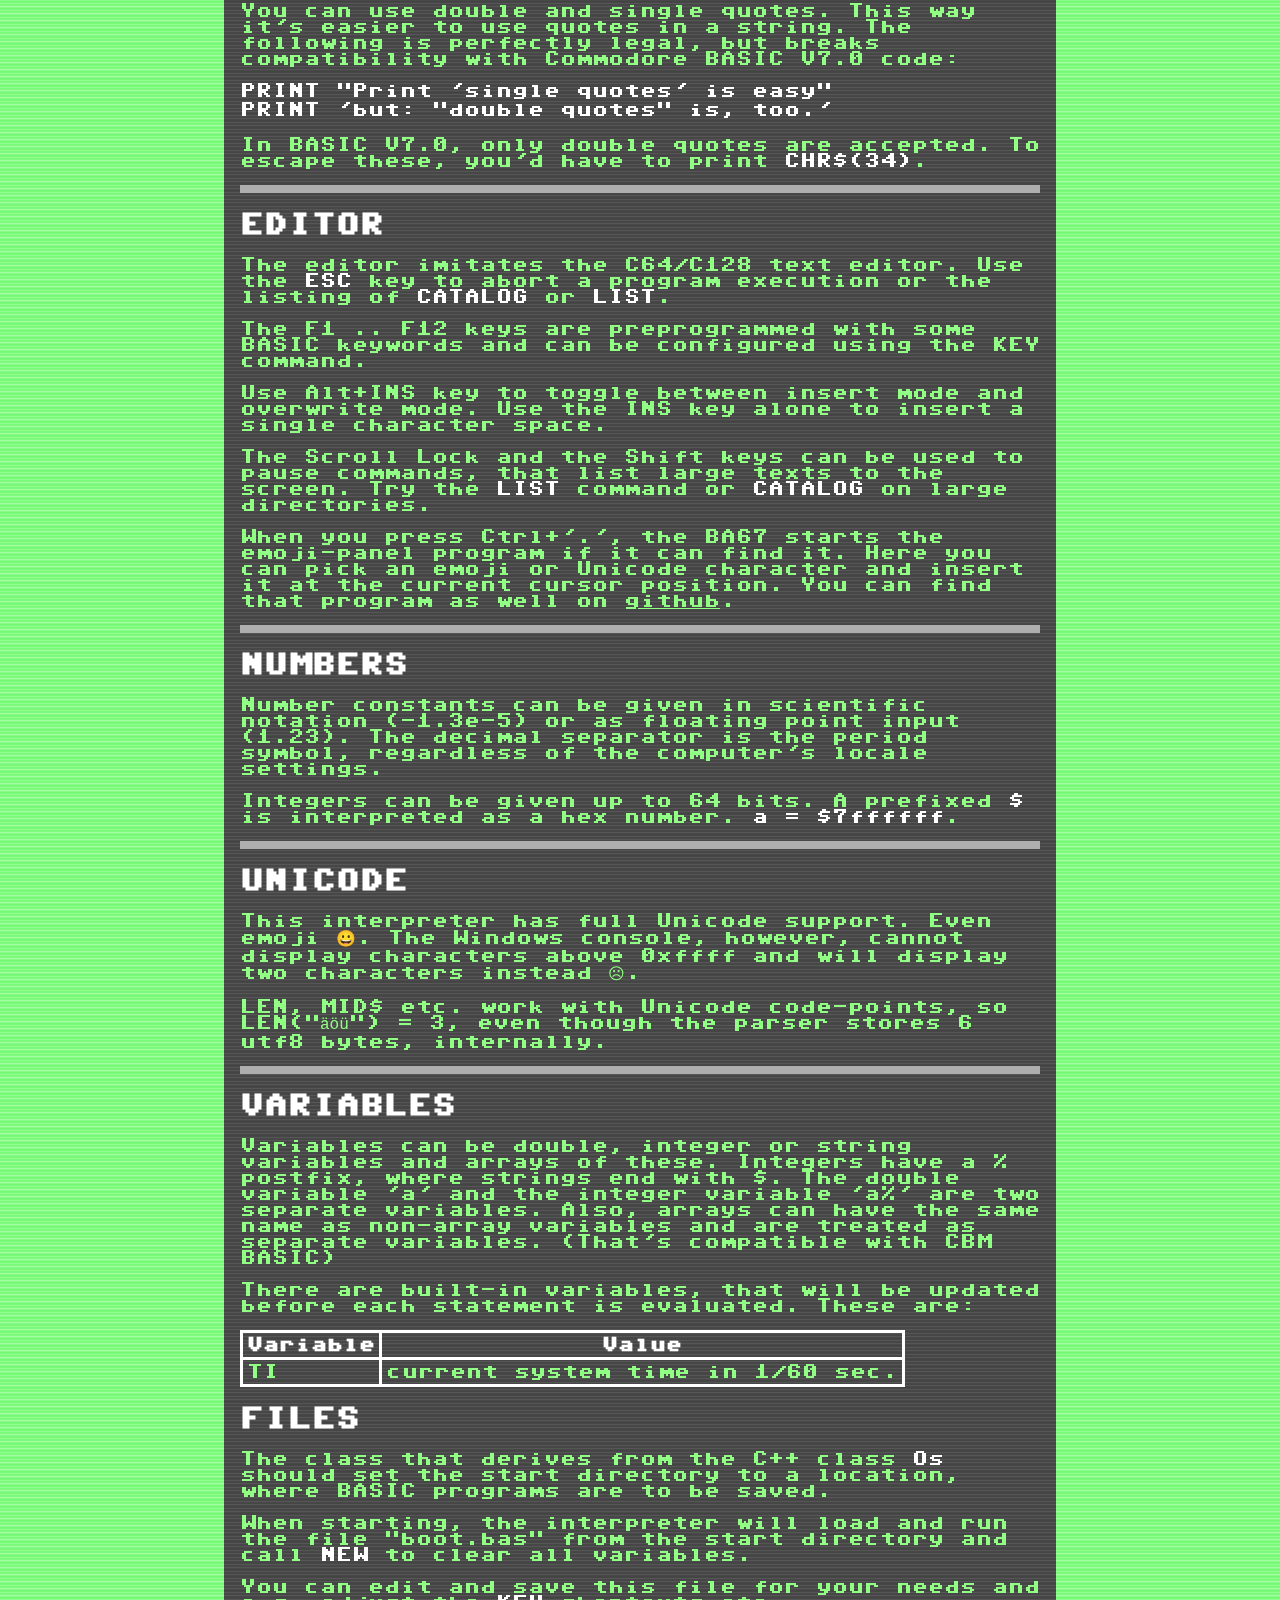
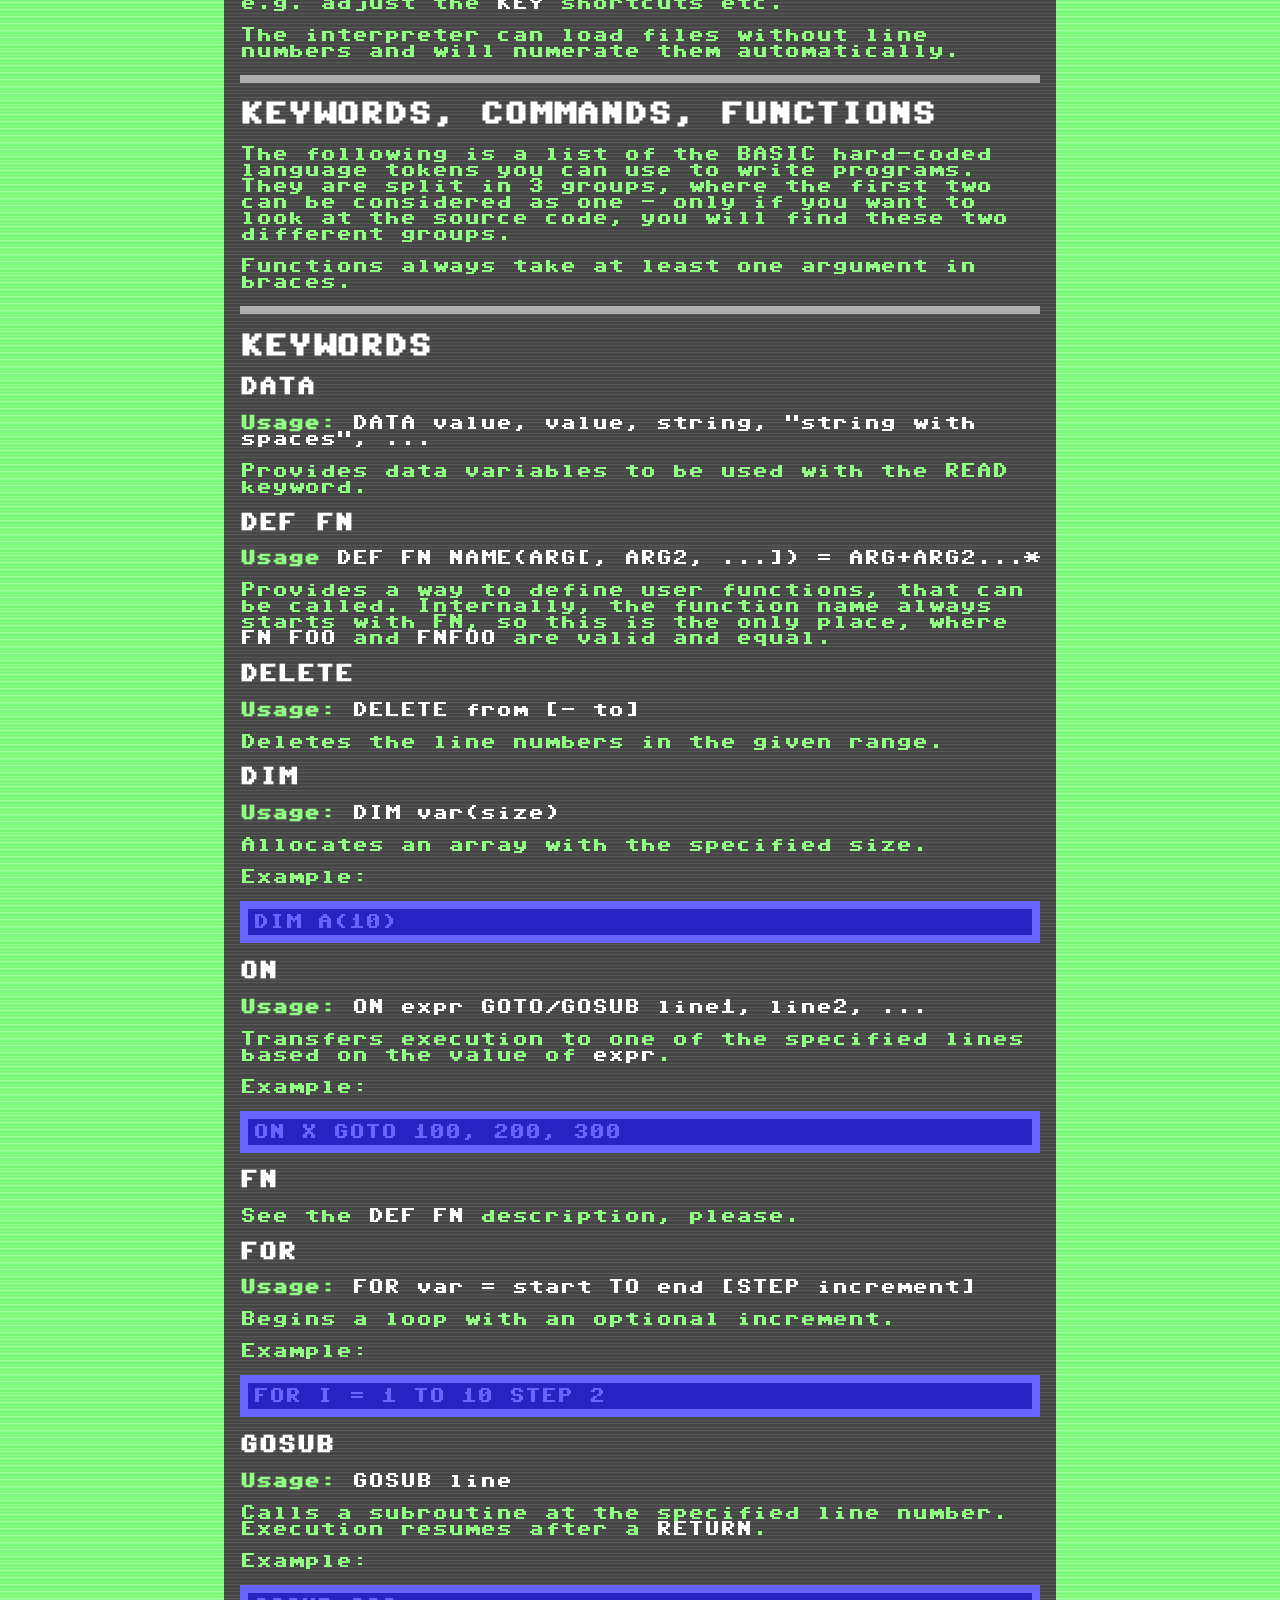
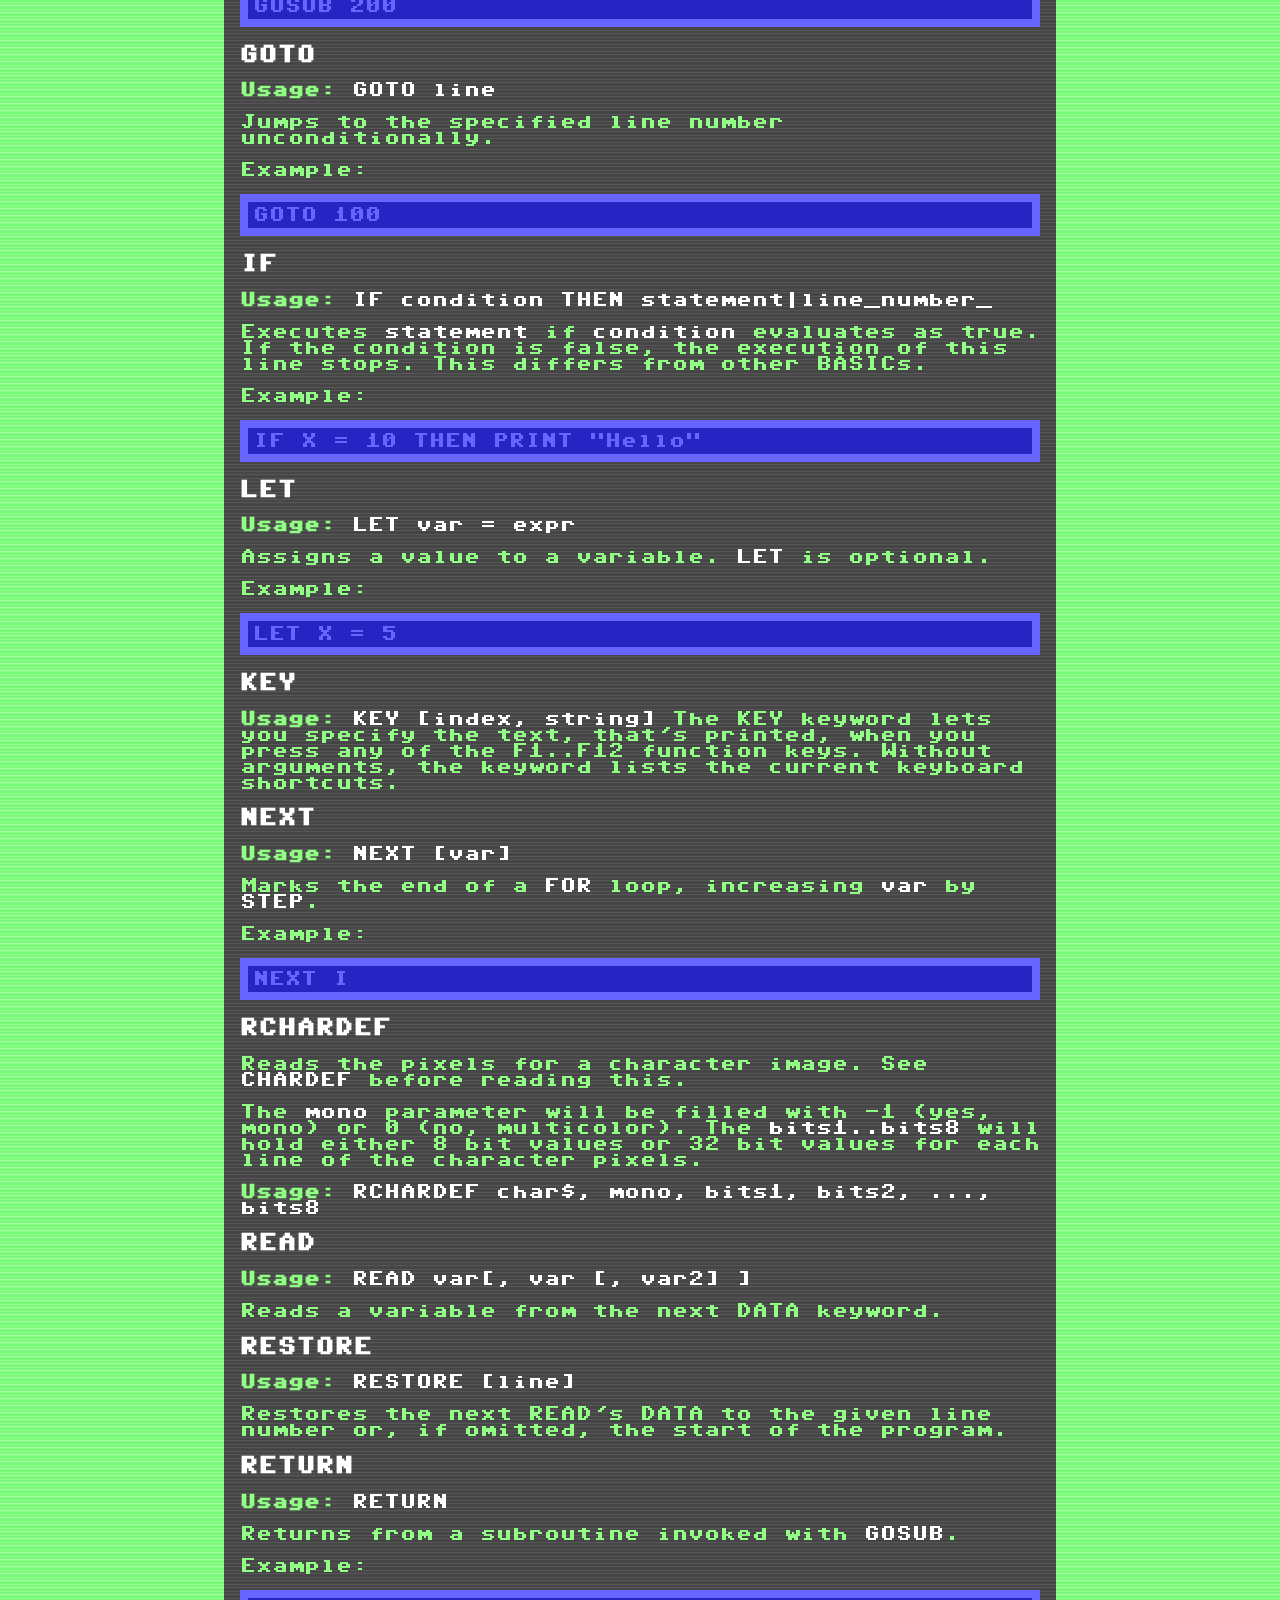
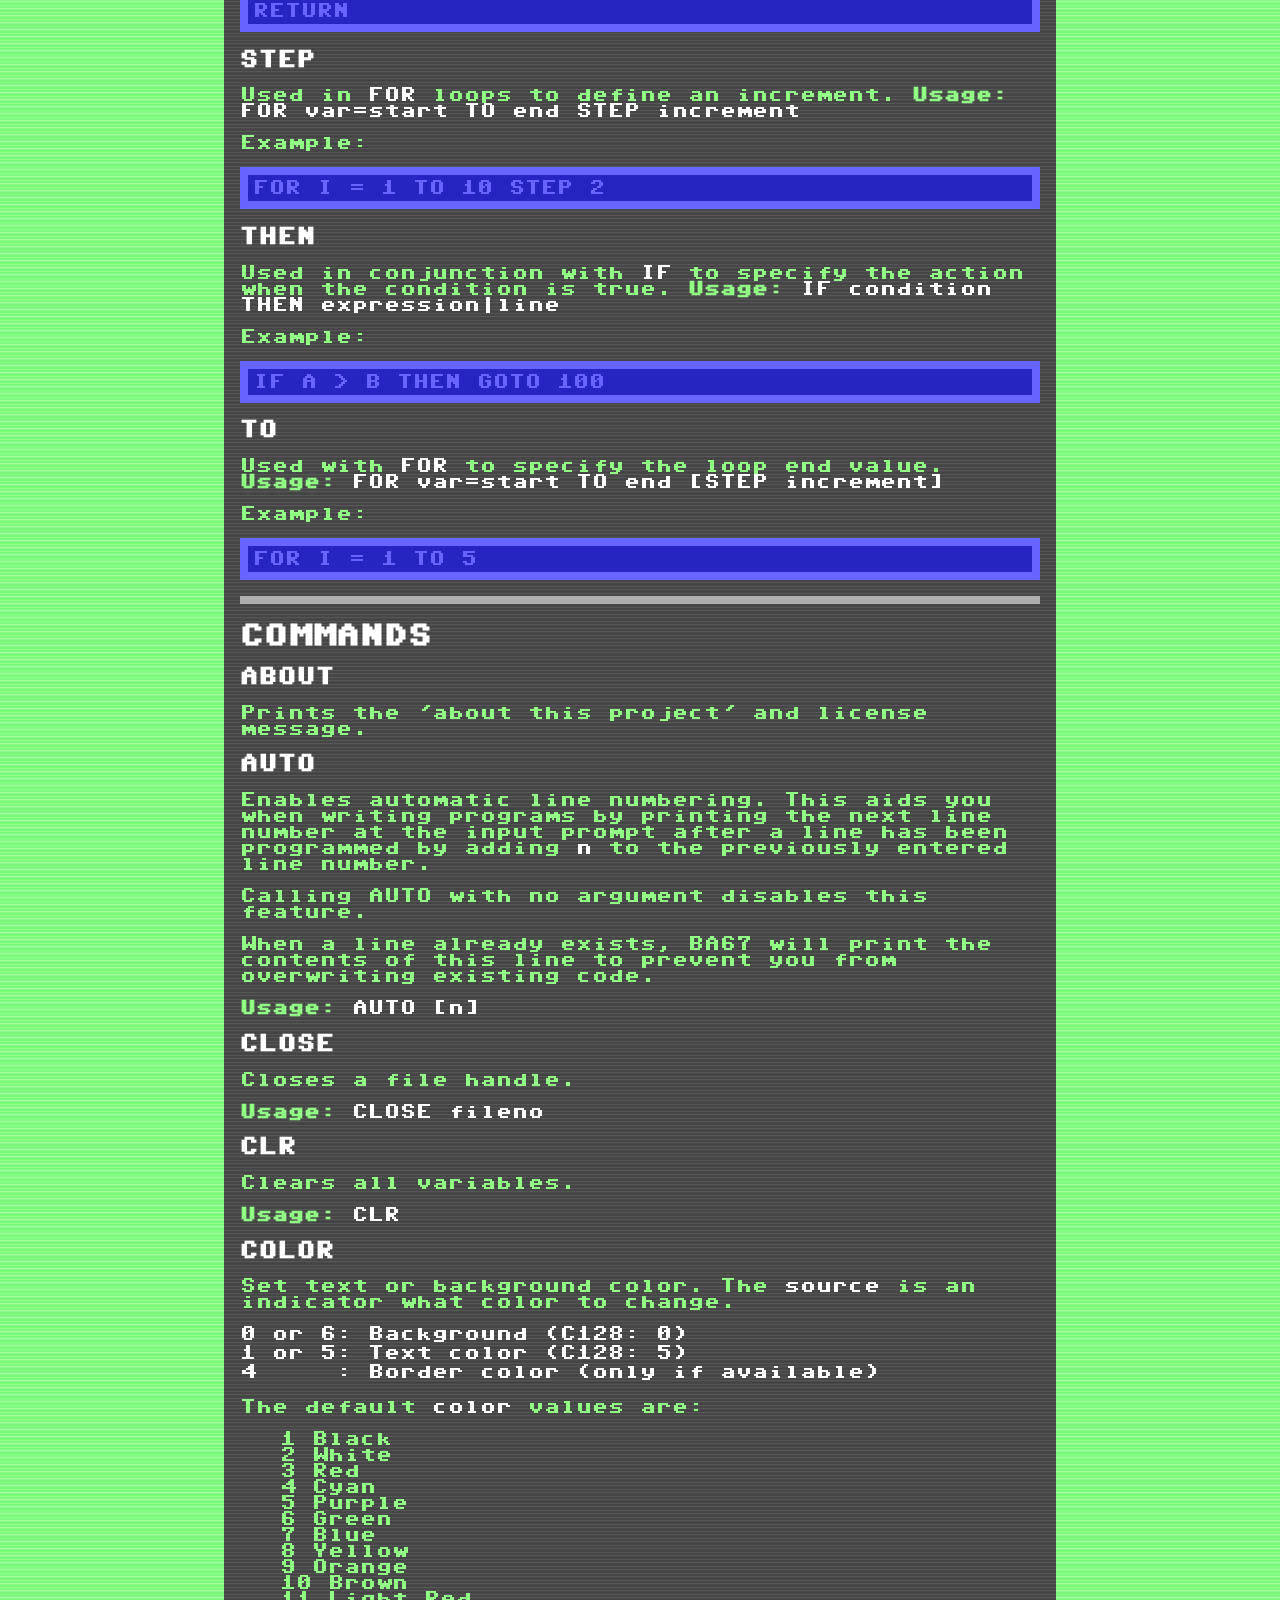
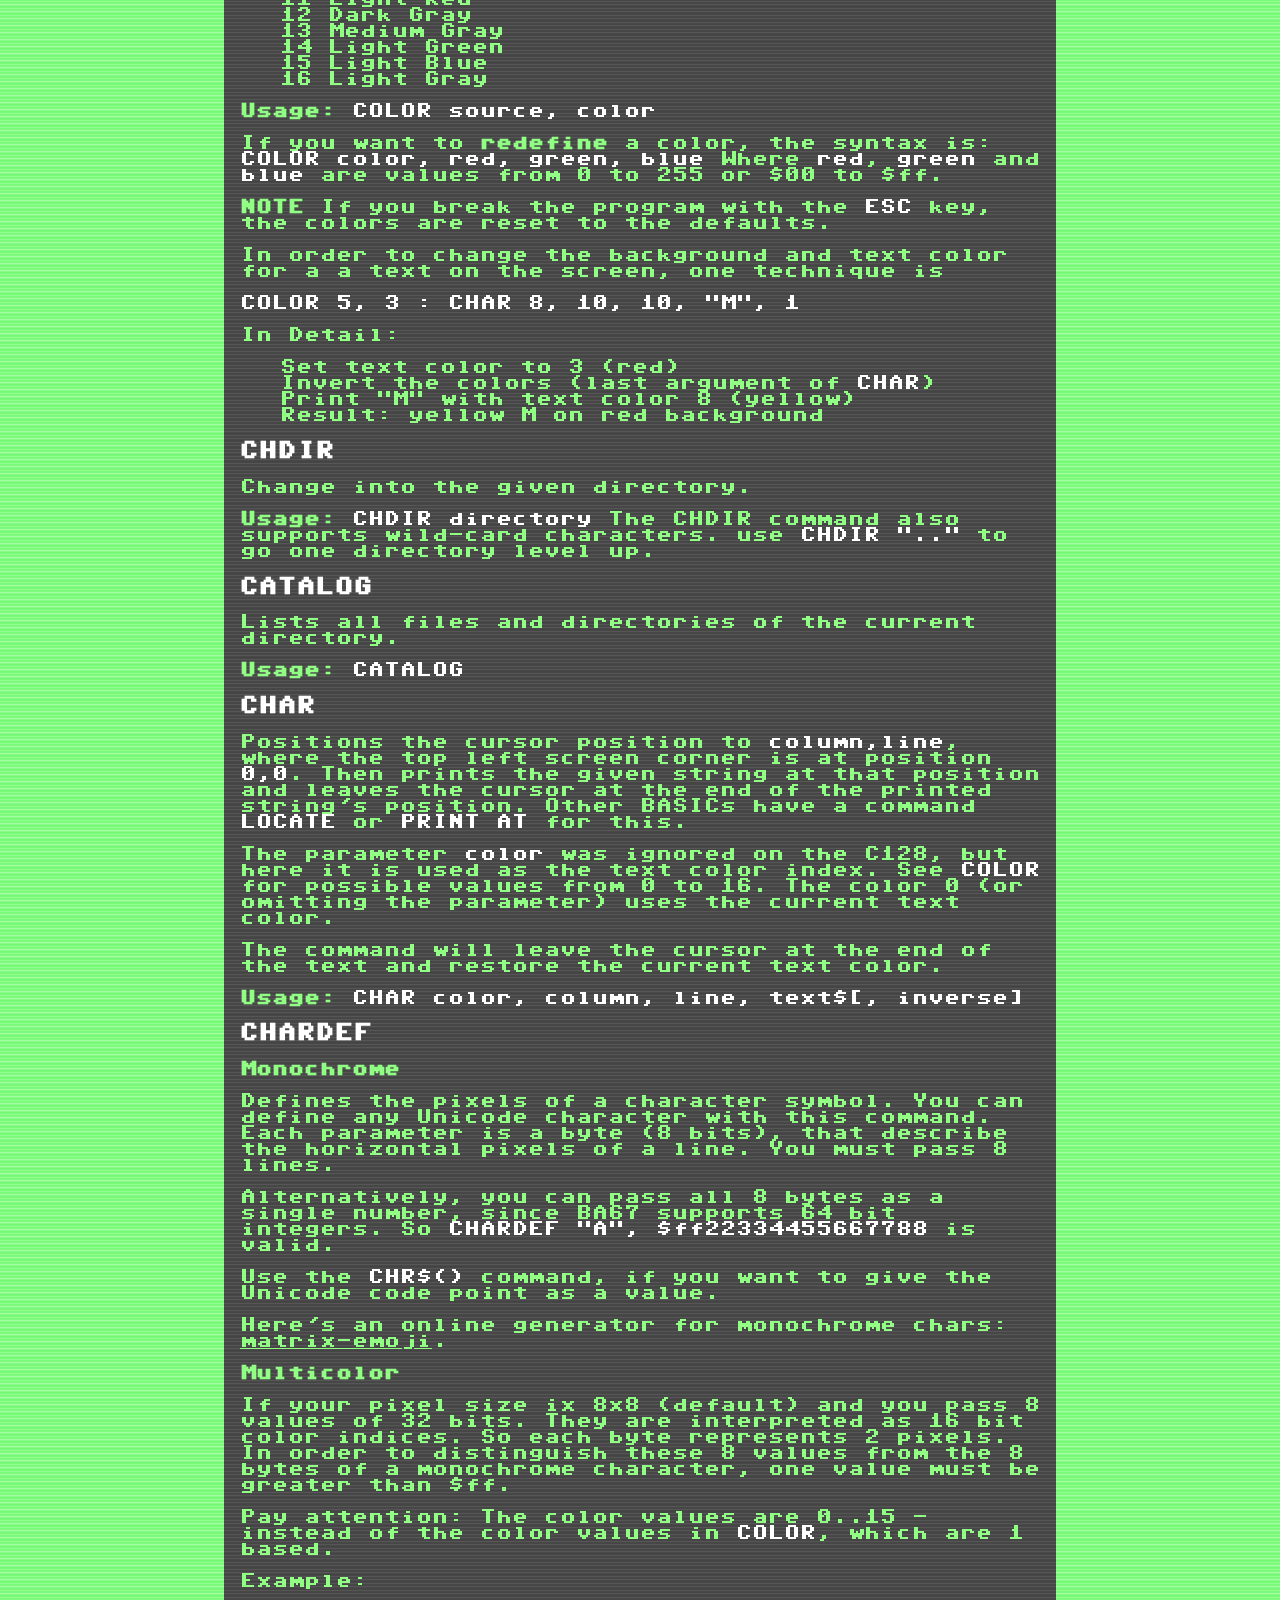
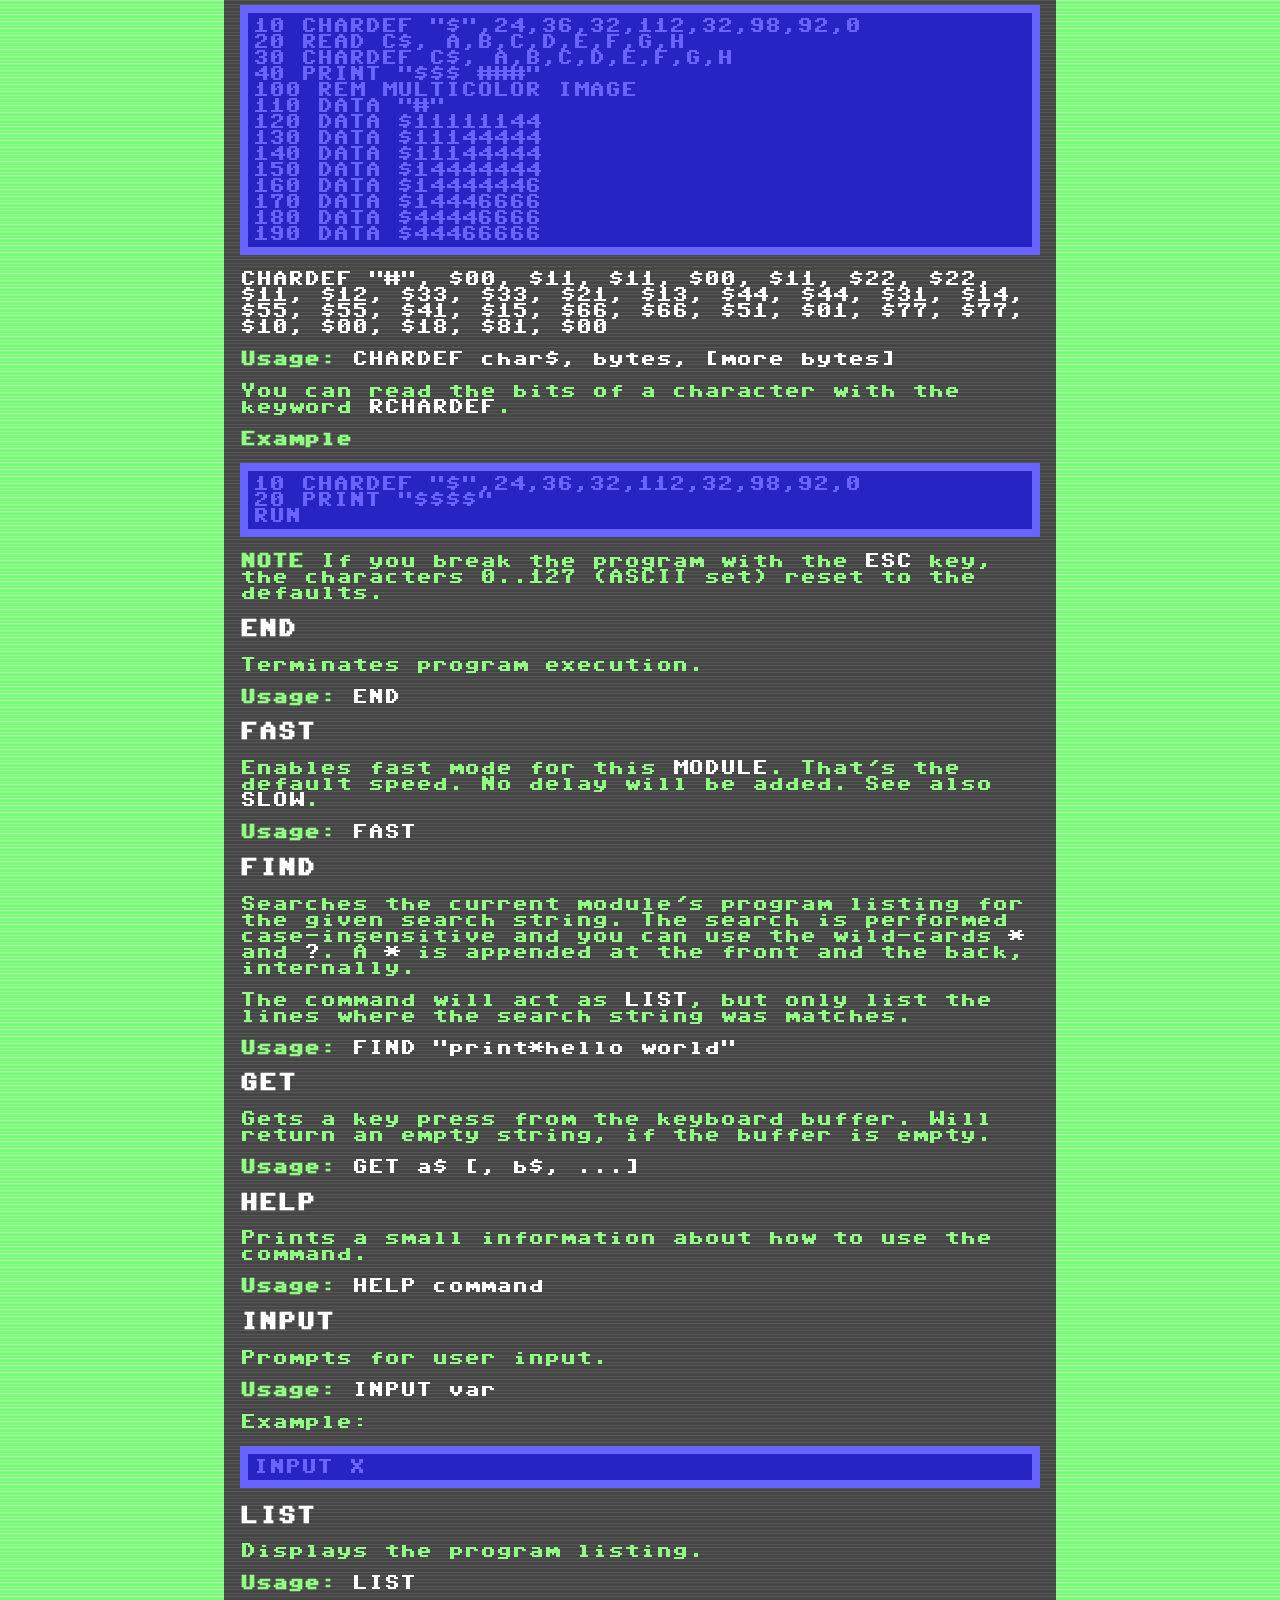
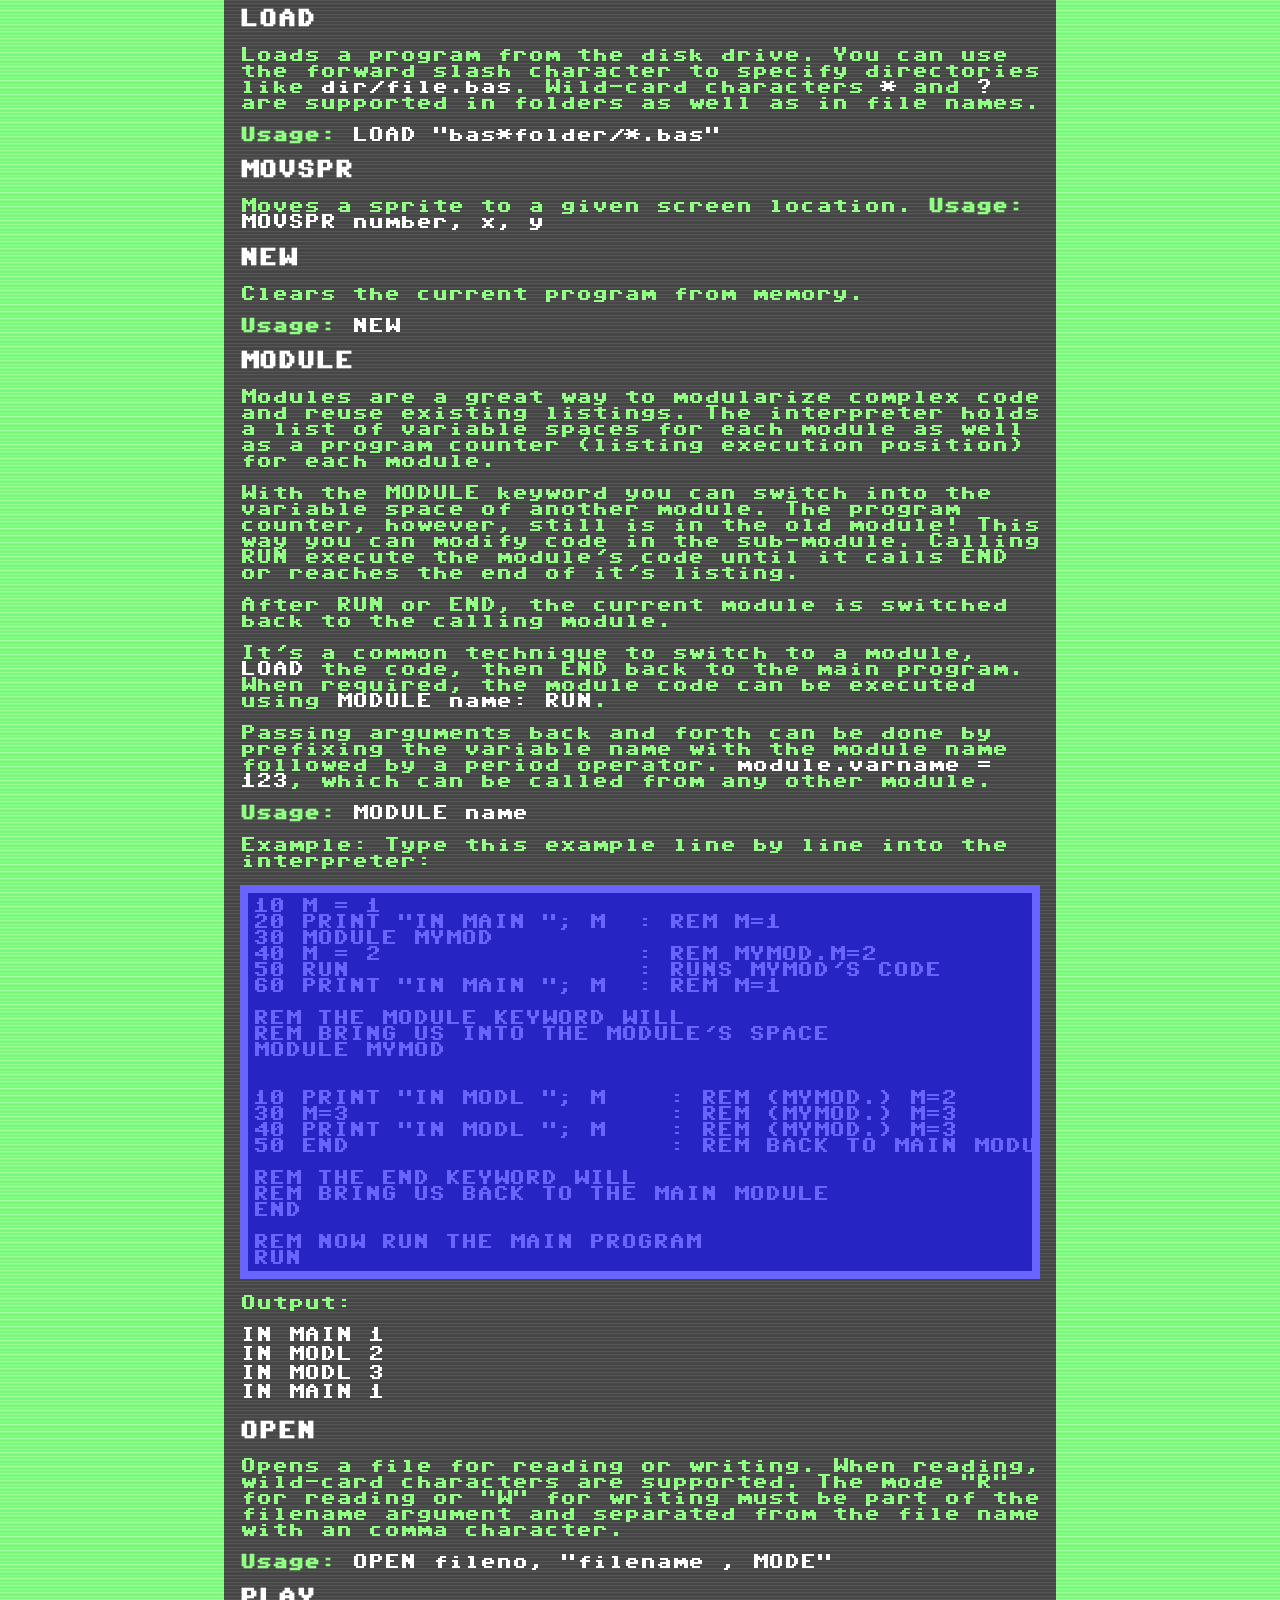
<file: www.ba67.org/readme.html>
﻿<!DOCTYPE html>
<html lang="en">
<head>
    <meta charset="UTF-8">
    <meta name="viewport" content="width=device-width, initial-scale=1.0">
    <link rel="stylesheet" href="style.css">
    <title>BA67 - DETAILS</title>
    <script src="showdown/showdown.min.js"></script>
    <link rel="icon" type="image/png" sizes="32x32" href="favicon.png">
    <script defer src="menu.js"></script>
</head>
<body>
    <!-- Navigation Menu -->
    <nav class="c64-menu">
        <div class="menu-toggle" id="mobile-menu">☰ MENU</div>
        <ul class="menu-list"></ul> <!-- Menu items will be added here -->
    </nav>

    <div id="content">Loading Markdown... Not working? See the original: <a href="readme.md">readme.md</a>.</div>

    <script>
        async function loadMarkdown() {
            const response = await fetch('readme.md'); // Change the filename if needed
            const markdownText = await response.text();
            const converter = new showdown.Converter();
            converter.setOption('tables', true);
            converter.setOption('moreStyling', true);
            document.getElementById('content').innerHTML = converter.makeHtml(markdownText);
        }

        loadMarkdown();
    </script>
</body>
</html>
</file>
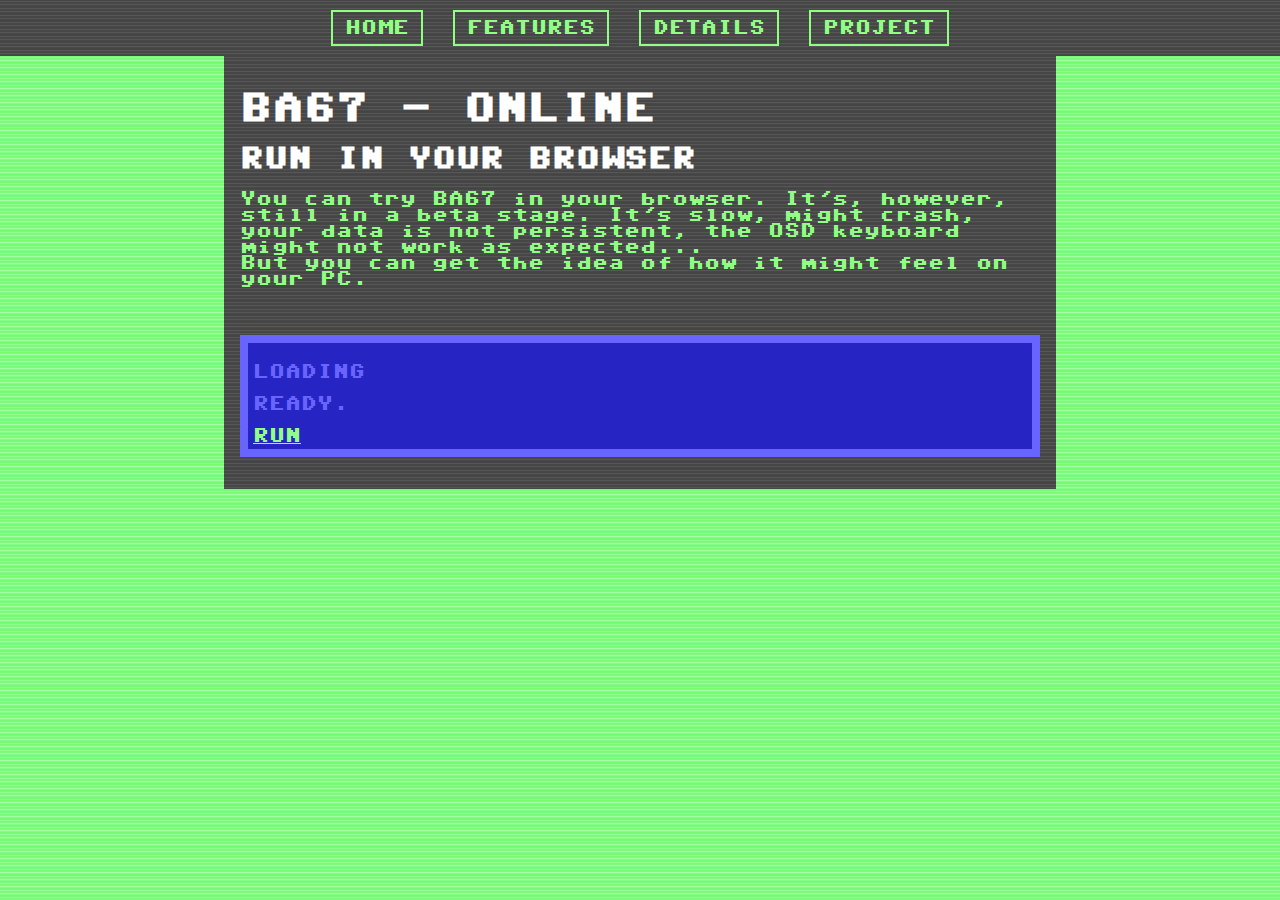
<file: www.ba67.org/run.html>
﻿<!DOCTYPE html>
<html>
<head>
    <meta charset="UTF-8">
    <meta name="viewport" content="width=device-width, initial-scale=1.0">
    <link rel="stylesheet" href="style.css">
    <title>BA67 - RUN</title>
    <link rel="icon" type="image/png" sizes="32x32" href="favicon.png">
    <script defer src="menu.js"></script>
</head>
<body>

    <!-- Navigation Menu -->
    <nav class="c64-menu">
        <div class="menu-toggle" id="mobile-menu">☰ MENU</div>
        <ul class="menu-list"></ul> <!-- Menu items will be added here -->
    </nav>
    
<div id="content">
<h1>BA67 - ONLINE</h1>

<h2>Run in your Browser</h2>
<p>
You can try BA67 in your browser. It's, however, still in a
beta stage. It's slow, might crash, your data is not persistent,
the OSD keyboard might not work as expected...<br/>
But you can get the idea of how it might feel on your PC.
</p>
<br/>
<pre><code class="basic language-basic">
LOADING<br/>
READY.</br>
<a href = 'BA67.html'>RUN</a>
</code></pre>

</div>
</body>
</html>
</file>
<file: web-app/keyboard.css>
.keyboard {
    position: fixed;
    bottom: 0px;
    overflow: hidden;
    display: grid;
    grid-template-columns: repeat(10, 1fr);
    width: 100vw;
    /* start hidden*/
    overflow: hidden;
    max-height: 0;
    opacity: 0;
    transform: translateY(300px);
    transition: max-height 0.5s ease, opacity 0.5s ease, transform 0.5s ease;
}

    .keyboard.visible {
        max-height: 9999px; /* large enough to fit your content */
        opacity: 1;
        transform: translateY(0);
    }

.key {
    touch-action: manipulation; /* prevent double-tap to zoom */
}

/*
from https://upload.wikimedia.org/wikipedia/commons/8/8d/Commodore-128.png
normal keys:
#4d4541 - text
#f8f8f8 - top
#b9b5b0 - side

function keys
#3f3939 - text
#b3b0ac - top
#938c85 - side

gaps
#1d130e
*/


.keyboard button {
    font-family: 'Segoe UI Symbol','Noto Emoji Regular','Noto Emoji Regular','Arial Unicode MS',Arial; font-size: 4vw; width: 10vw;
    height: 10vw;
    padding: 0;
    border: 1px solid #1d130e;
    color: #4d4541;
    background: #f8f8f8;
    cursor: pointer;
}

.keyboard button:hover {
    text-shadow: 0 0 4px #1d1d1d;
    background: #ebebe9;
}
/*pressed*/
.keyboard button:active {
    background: #b9b5b0;
}

/*toggled*/
.keyboard button.active {
    color: #3f3939;
    background: #b3b0ac;
}
/*toggled+pressed*/
.keyboard button.active:active {
    background: #938c85;
}
</file>
<file: www.ba67.org/style.css>
﻿/* C64 BASIC Screen Style */

@font-face {
    font-family: "C64 Pro Mono";
    src: url("c64_pro/C64_Pro_Mono-STYLE.woff2");
}


body {
    font-family: "C64 Pro Mono", monospace;
    font-size: 16px;
    background-color: #91ff84;
    background-image: url("bg_ltgreen.png");
    color: #91ff84; /* Light green */
    margin: 0px;
}

li{
    list-style-type: square;
}

a{
    color: #91ff84; /* Light green */
}
a:hover{
    color: #ffffff; /* White */
    background-color: #787878; /* Medium gray */
}

h1, h2, h3 {
    text-transform: uppercase;
    color: #ffffff; /* White */
}

hr {
    border: 4px solid #aeaeae;
}

img {
    max-width: 100%;
    height: auto;
    image-rendering: optimizeQuality;
}

/* Main Markdown Content */
#content {
    background-color: #474747; /* Dark gray */
    background-image: url("bg_gray.png");
    max-width: 800px;
    margin: auto;
    padding: 16px;
    /* white-space: pre-wrap; */
}
#content ul,
#content li {
    list-style-type: none;
}

/* Inline code */
pre{
    overflow-x: auto; /* scrollbar if required */

}
code{
    font-family: "C64 Pro Mono", monospace;
    color: #ffffff; /* White */
    overflow-x: auto; /* scrollbar if required */
}

/* Code Blocks for BASIC */
code.basic {
    display: block;
    color: #6864ff; /* Light blue */
    background-color: #2724c4; /* Blue */
    padding: 5px;
    border: 8px solid #6864ff;
    overflow-x: inherit; /* scrollbar from parent <pre> */
}

/* Tables */
table, td, th {
    border: 3px solid white;
    padding: 4px;
}
table {
    border-collapse: collapse;
}
thead {
    color: #ffffff; /* White */
}


/* Navigation Menu */
.c64-menu {
    background-color: #474747; /* Dark gray */
    background-image: url("bg_gray.png");
    padding: 10px 0px 10px 0px;
    text-align: center;
    position: relative;
}

/* Desktop Menu List */
.menu-list {
    list-style: none;
    padding: 0;
    margin: 0;
    display: flex;
    justify-content: center;
}

.menu-list li {
    list-style-type: none;
    margin: 0 15px;
}

.menu-list a {
    text-decoration: none;
    color: var(--c64-yellow);
    padding: 8px 12px;
    border: 2px solid #91ff84; /* Light green */
    display: inline-block;
}

.menu-list a:hover {
    background-color: #474747; /* Dark gray */
    color: #ffffff;
}

/* Mobile Menu (Hidden by Default) */
.menu-toggle {
    display: none;
    font-size: 20px;
    cursor: pointer;
    padding: 10px;
    background-color: #474747; /* Dark gray */
    background-image: url("bg_gray.png");
    color: #91ff84; /* Light green */
    border: 2px solid #91ff84; /* Light green */
}

/* Responsive Design */
@media (max-width: 768px) {
    .menu-list {
        display: none;
        flex-direction: column;
        width: 100%;
        background-color: #787878; /* Medium gray */
        position: absolute;
        top: 100%;
        left: 0;
    }

    .menu-list li {
        list-style-type: none;
        margin: 10px 0;
    }

    .menu-toggle {
        display: block;
    }

    /* Show menu when active */
    .menu-list.active {
        display: flex;
    }
}
</file>
<file: www.ba67.org/keyboard.css>
@font-face {font-family: BA67; src: url("BA67-square.woff2");}

.keyboard {
    position: fixed;
    bottom: 0px;
    overflow: hidden;
    display: grid;
    grid-template-columns: repeat(10, 1fr);
    width: 100vw;
    /* start hidden*/
    overflow: hidden;
    max-height: 0;
    opacity: 0;
    transform: translateY(300px);
    transition: max-height 0.5s ease, opacity 0.5s ease, transform 0.5s ease;
}

    .keyboard.visible {
        max-height: 9999px; /* large enough to fit your content */
        opacity: 1;
        transform: translateY(0);
    }

.key {
    touch-action: manipulation; /* prevent double-tap to zoom */
}

/*
from https://upload.wikimedia.org/wikipedia/commons/8/8d/Commodore-128.png
normal keys:
#4d4541 - text
#f8f8f8 - top
#b9b5b0 - side

function keys
#3f3939 - text
#b3b0ac - top
#938c85 - side

gaps
#1d130e
*/


.keyboard button {
    font-family: BA67,'Segoe UI Symbol','Noto Emoji Regular','Noto Emoji Regular','Arial Unicode MS',Arial; font-size: 4vw; width: 10vw;
    height: 10vw;
    padding: 0;
    border: 1px solid #1d130e;
    color: #4d4541;
    background: #f8f8f8;
    cursor: pointer;
}

.keyboard button:hover {
    text-shadow: 0 0 4px #1d1d1d;
    background: #ebebe9;
}
/*pressed*/
.keyboard button:active {
    background: #b9b5b0;
}

/*toggled*/
.keyboard button.active {
    color: #3f3939;
    background: #b3b0ac;
}
/*toggled+pressed*/
.keyboard button.active:active {
    background: #938c85;
}
</file>
